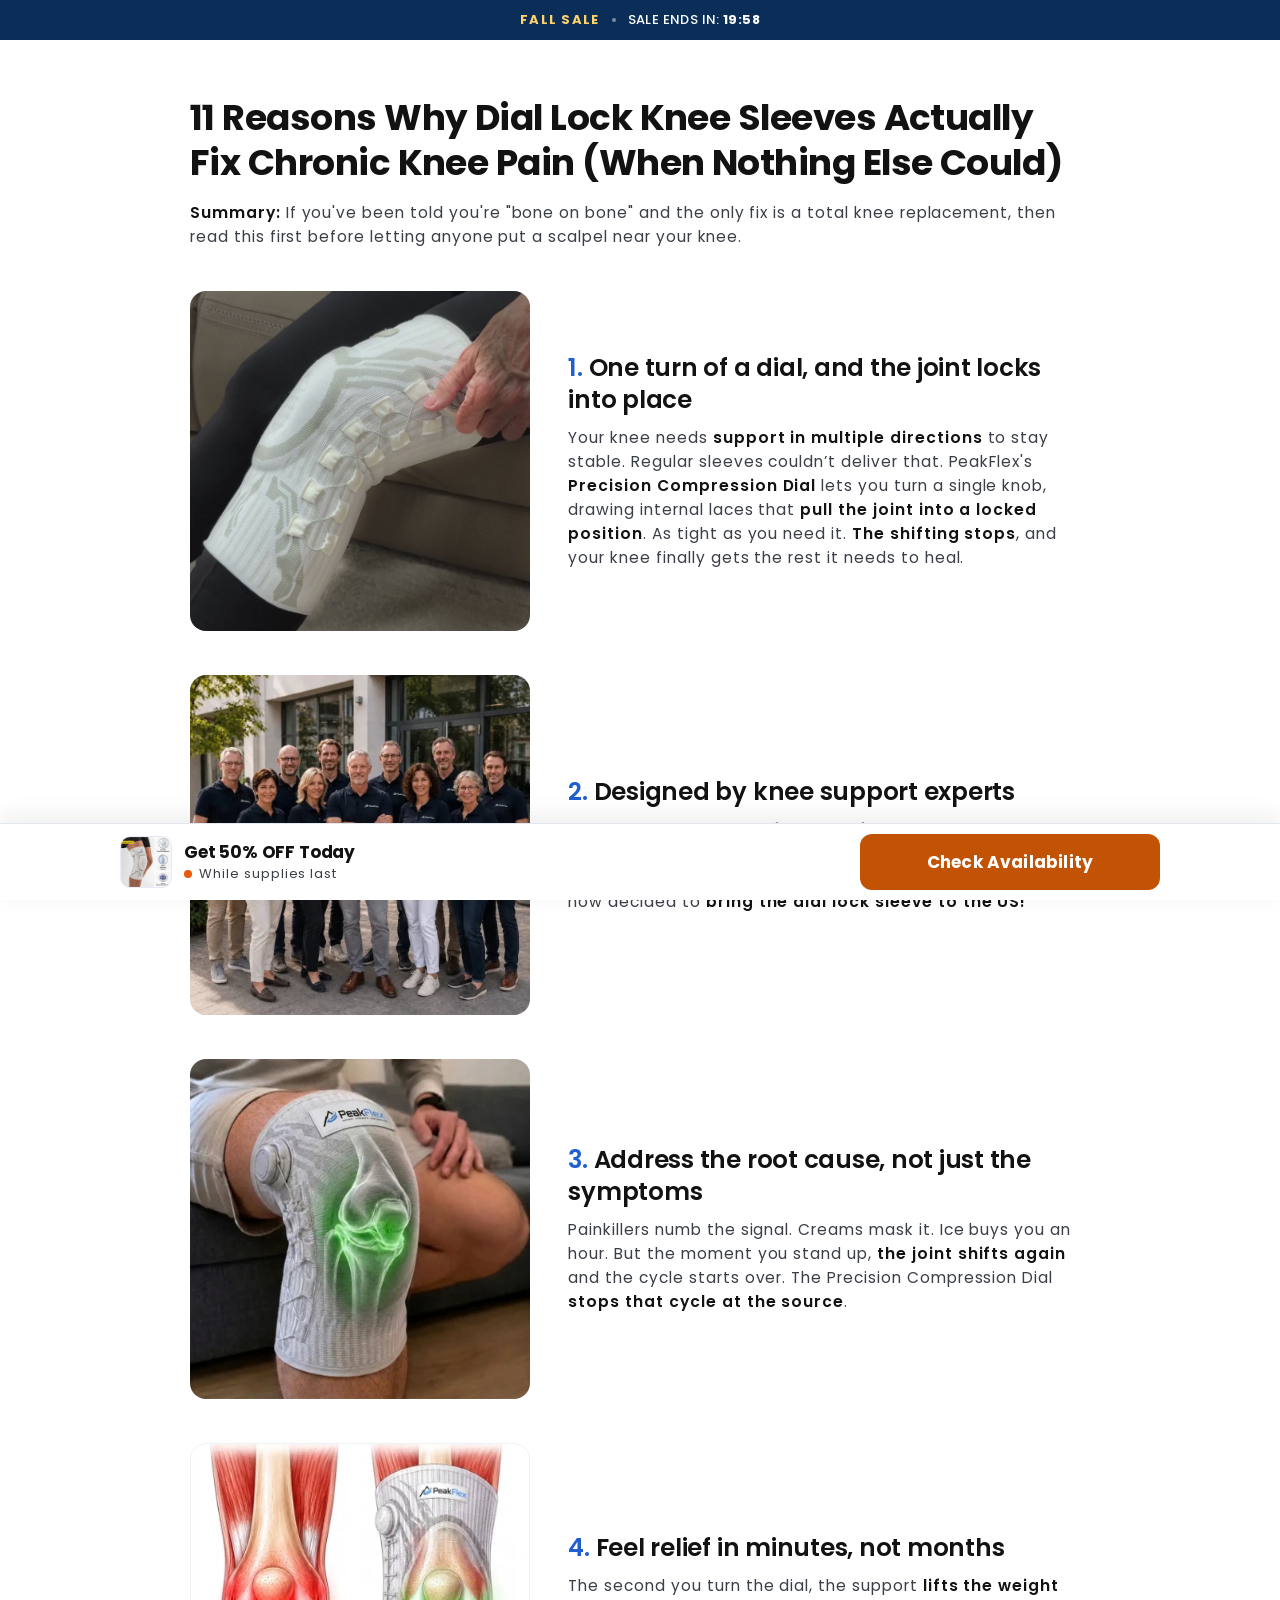
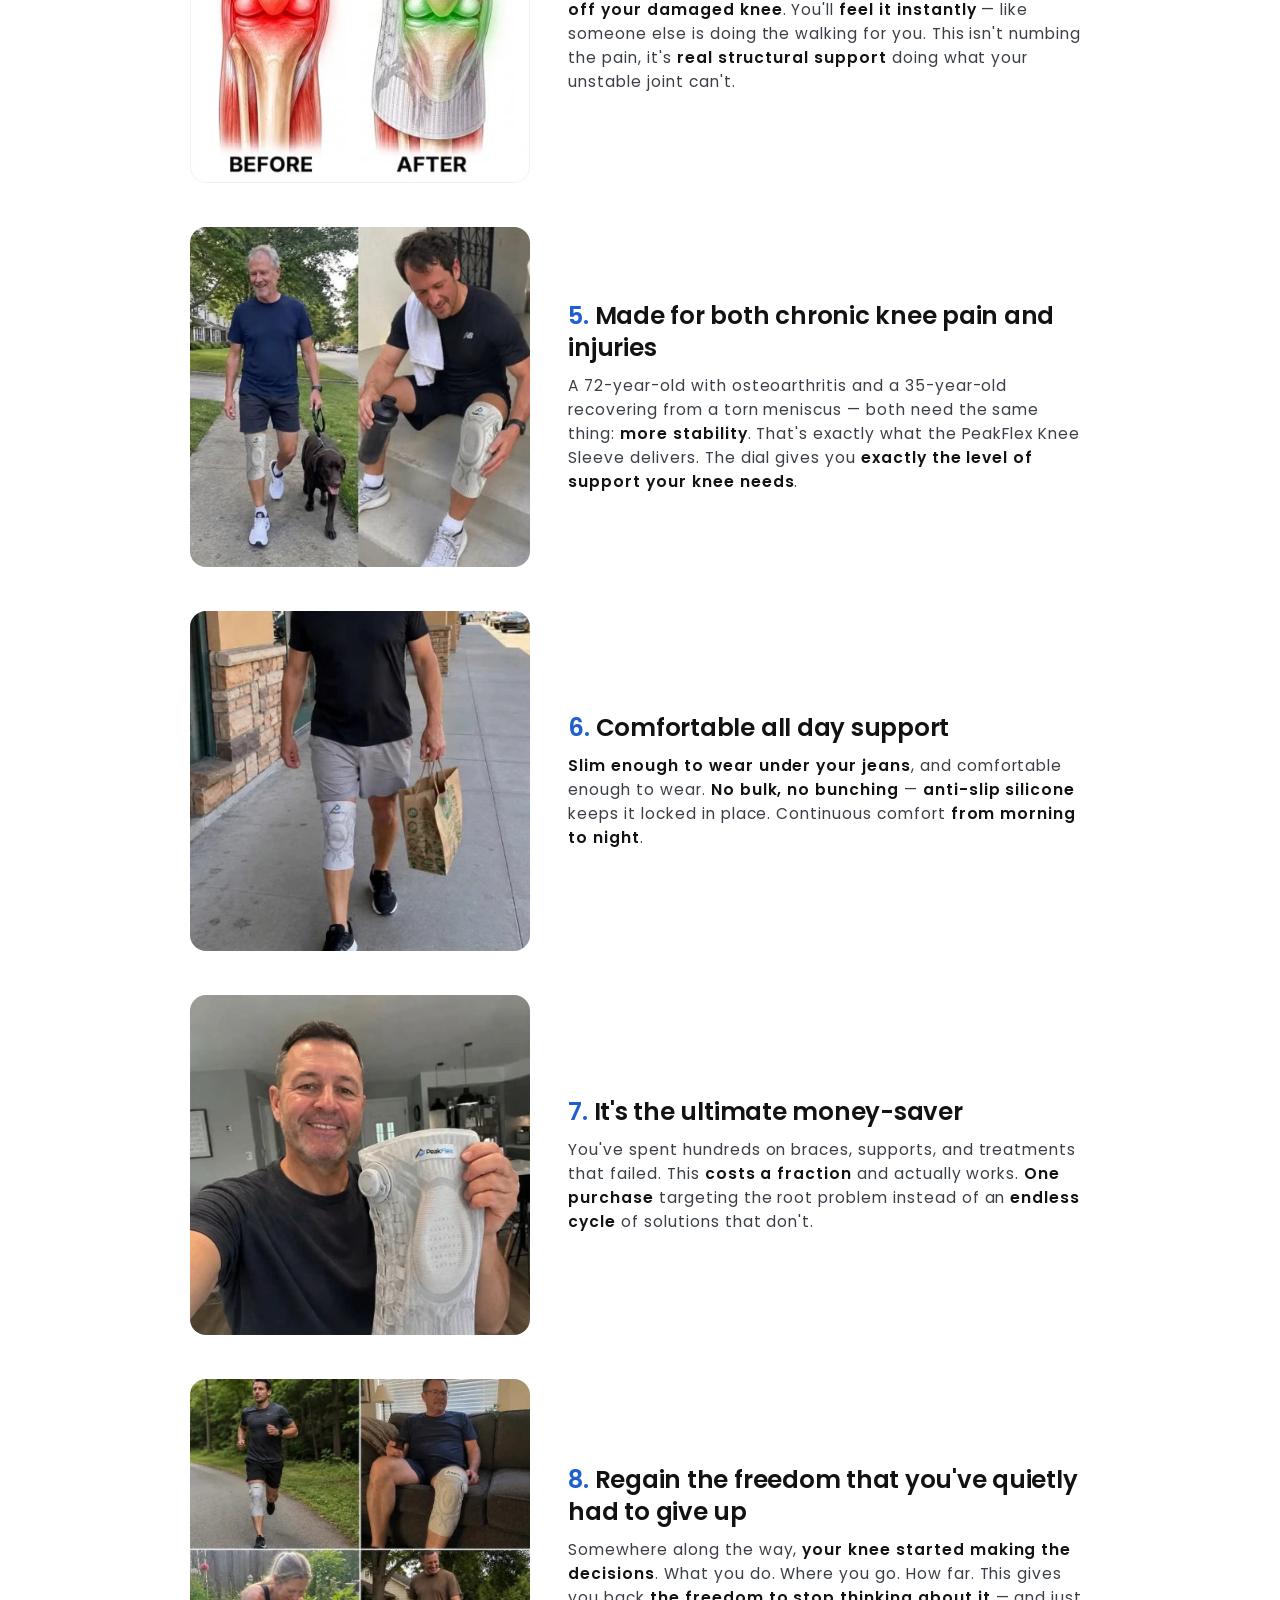
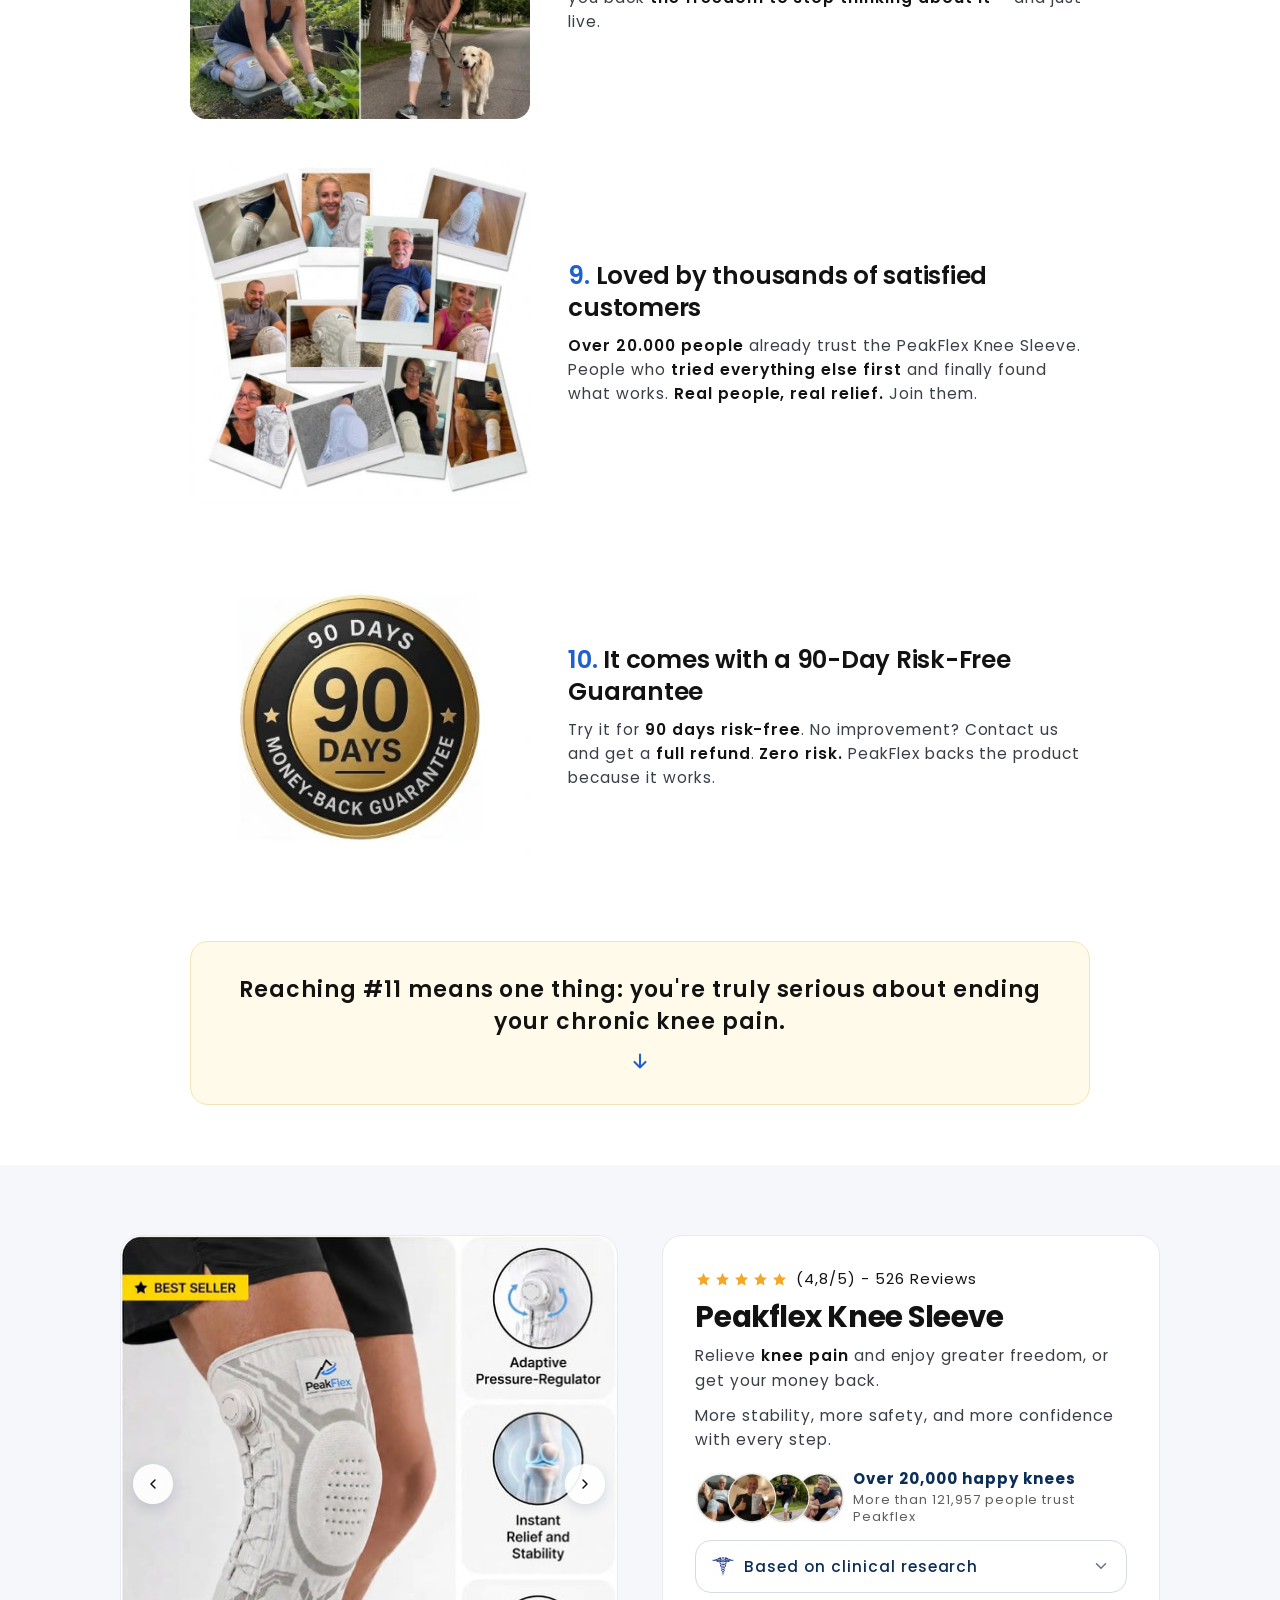
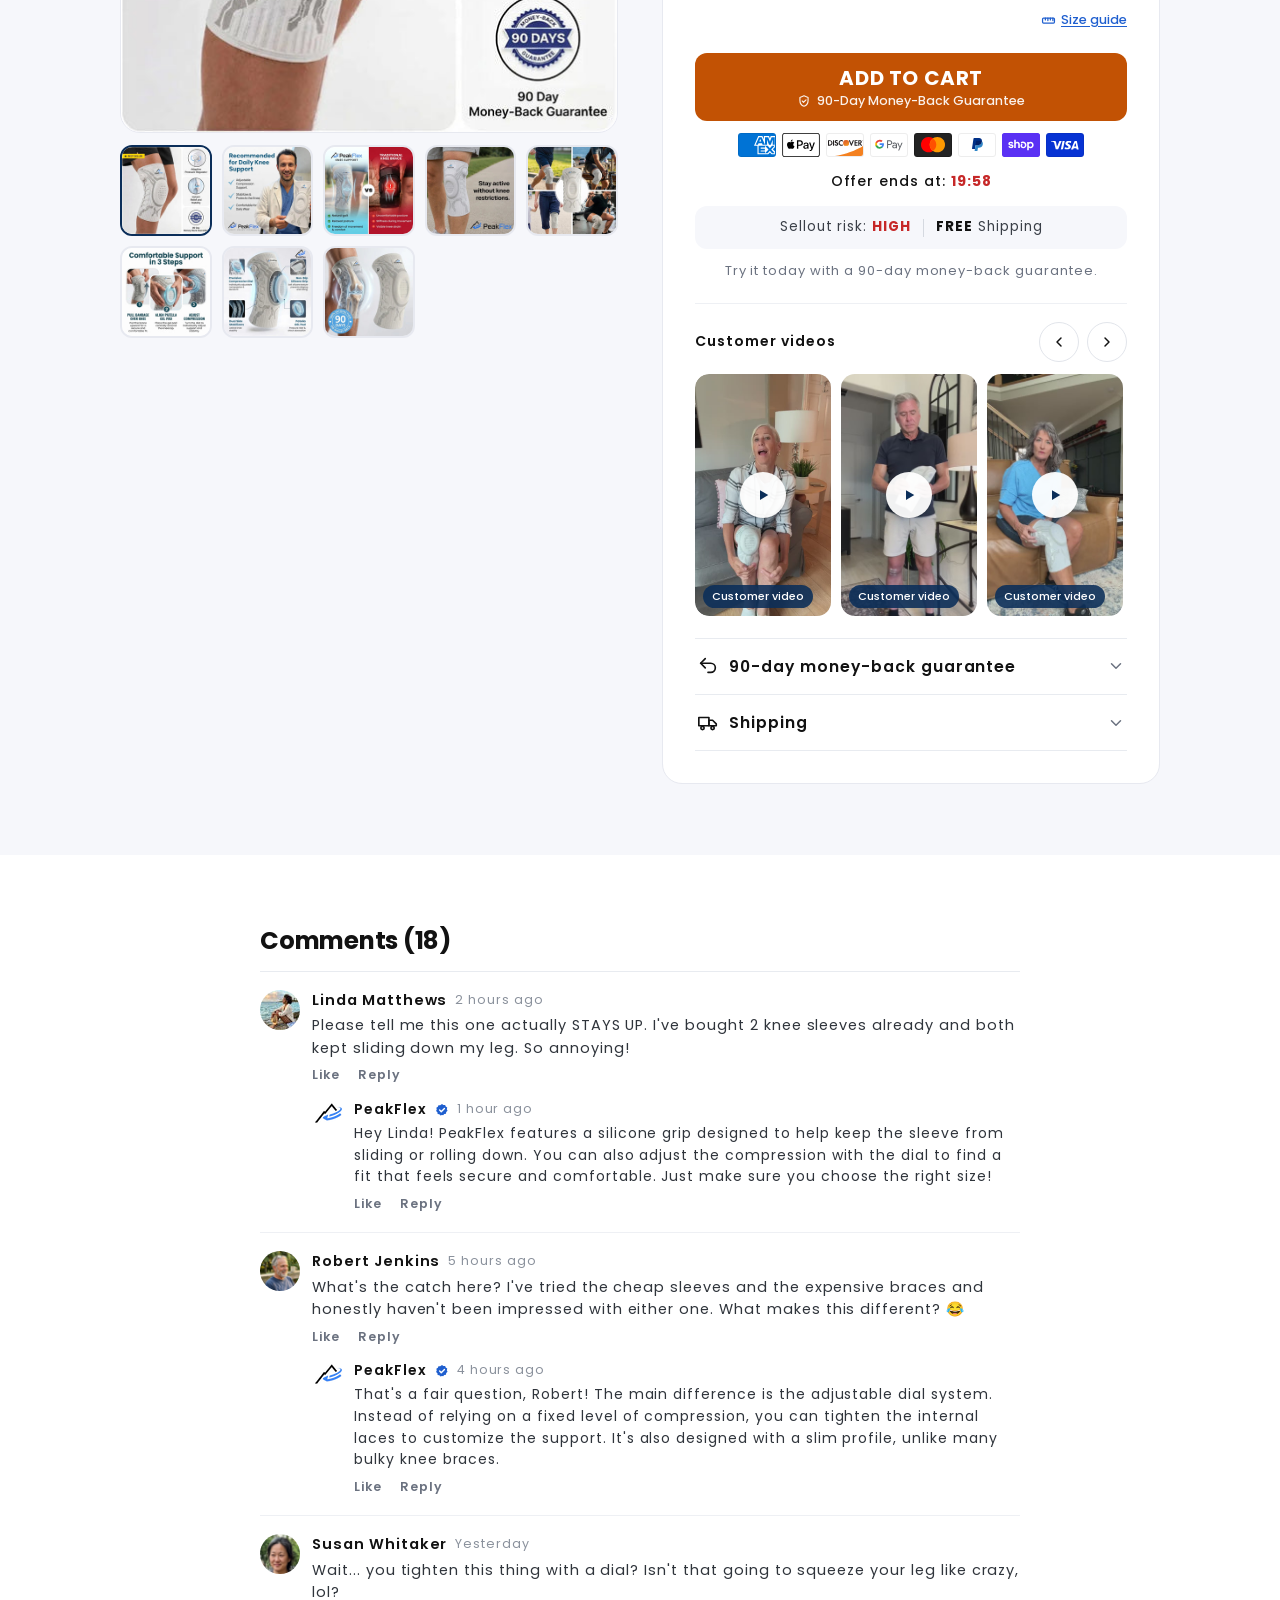
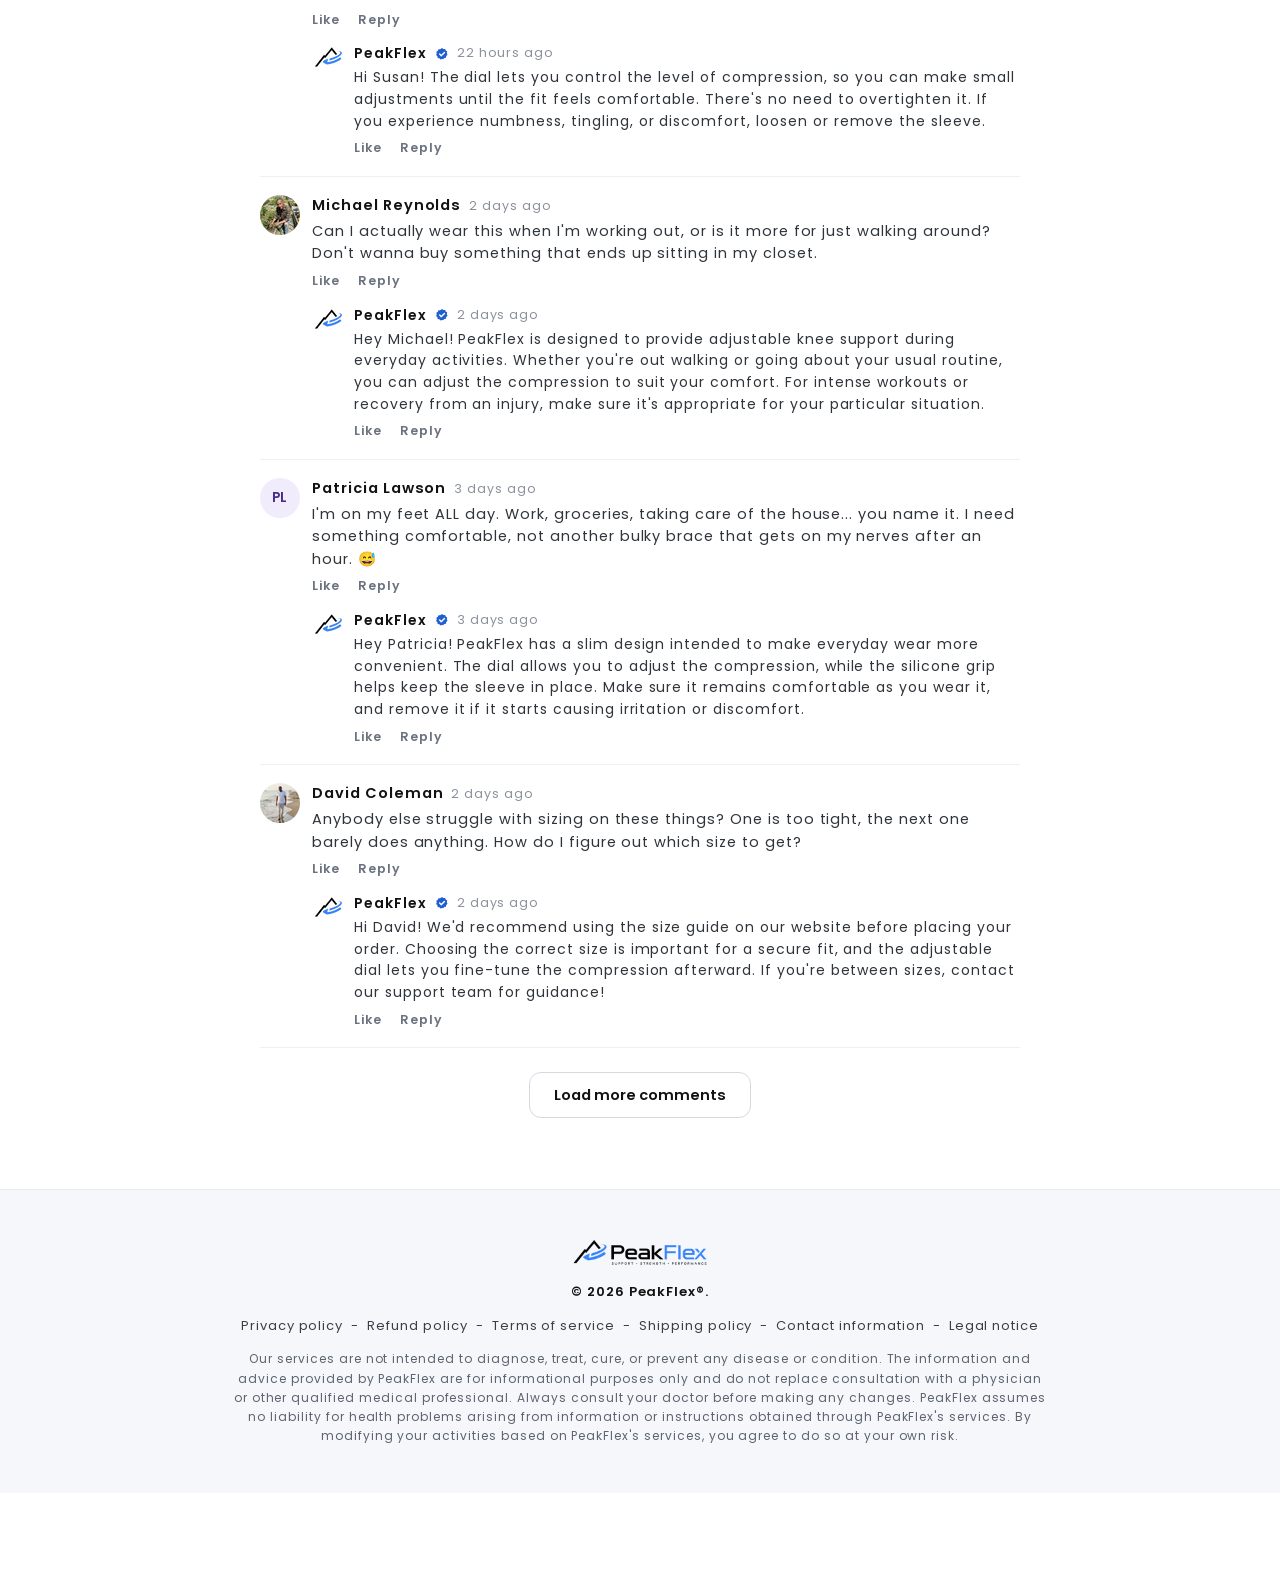
<file: peakflex-listicle/index.html>
<!doctype html>
<html lang="en">
<head>
  <meta charset="utf-8">
  <meta name="viewport" content="width=device-width,initial-scale=1">
  <meta name="robots" content="noindex,nofollow">
  <title>Peakflex Knee Sleeve Listicle &ndash; PeakFlex</title>
  <meta property="og:site_name" content="PeakFlex">
<meta property="og:url" content="https://www.trypeakflex.com/products/peakflex-knee-sleeve-listicle">
<meta property="og:title" content="Peakflex Knee Sleeve Listicle">
<meta property="og:type" content="product">
<meta property="og:description" content="PeakFlex">
<meta property="og:image" content="assets/files/AB.webp">
<meta property="og:image:secure_url" content="assets/files/AB.webp">
<meta property="og:image:width" content="1080">
<meta property="og:image:height" content="1080">
<meta property="og:price:amount" content="69.99">
<meta property="og:price:currency" content="USD">
<meta name="twitter:card" content="summary_large_image">
<meta name="twitter:title" content="Peakflex Knee Sleeve Listicle">
<meta name="twitter:description" content="PeakFlex">
  <link rel="icon" href="assets/theme/pf-logo.png">
  <link rel="preconnect" href="https://fonts.googleapis.com">
  <link rel="preconnect" href="https://fonts.gstatic.com" crossorigin>
  <link href="https://fonts.googleapis.com/css2?family=Poppins:ital,wght@0,300;0,400;0,500;0,600;0,700;0,800;1,400;1,500&display=swap" rel="stylesheet">
  <link href="assets/css/base.css" rel="stylesheet">
  <link href="assets/theme/pf-listicle.css" rel="stylesheet">
  <link href="assets/theme/pf-listicle-v2.css" rel="stylesheet">
</head>
<body>
  <main id="MainContent" role="main">
      <section id="shopify-section-template--32204362449239__sale_bar" class="shopify-section pfl-section"><div
  class="pfl pfl-bar"
  data-pf
  style="--bar-bg: #0b2e59; --bar-fg: #ffffff; --bar-label: #ffd36b;"
><span class="pfl-bar__label">FALL SALE</span><span class="pfl-bar__dot" aria-hidden="true"></span><span>
      SALE ENDS IN:
      <strong data-pfl-timer data-minutes="20">20:00</strong>
    </span></div>
</section><section id="shopify-section-template--32204362449239__intro" class="shopify-section pfl-section"><div
  class="pfl pfl-intro"
  data-pf
  style="--pt: 56px; --pb: 20px;"
>
  <div class="pfl-wrap">
    <h1 class="pfl-intro__title">11 Reasons Why Dial Lock Knee Sleeves Actually Fix Chronic Knee Pain (When Nothing Else Could)
</h1><p class="pfl-intro__summary"><strong>Summary:</strong>
        If you've been told you're "bone on bone" and the only fix is a total knee replacement, then read this first before letting anyone put a scalpel near your knee.
      </p><div class="pfl-intro__rule" aria-hidden="true"></div></div>
</div>

</section><section id="shopify-section-template--32204362449239__reasons" class="shopify-section pfl-section"><div
  class="pfl pfl-reasons"
  data-pf
  style="--pt: 0px; --pb: 40px; --mw-d: 340px; --mw-t: 280px; --mr: 16px; --ar-m: 5 / 4; --pfl-accent: #1f5fcf; --pfl-num: #1f5fcf;"
>
  <div class="pfl-wrap"><div class="pfl-row" >
            <div class="pfl-row__text">
              <div class="pfl-row__head"><h2 class="pfl-row__title"><span class="pfl-row__num">1.</span>
                    One turn of a dial, and the joint locks into place
                  </h2></div><div class="pfl-row__body"><p>Your knee needs <strong>support in multiple directions</strong> to stay stable. Regular sleeves couldn’t deliver that. PeakFlex's <strong>Precision Compression Dial</strong> lets you turn a single knob, drawing internal laces that <strong>pull the joint into a locked position</strong>. As tight as you need it. <strong>The shifting stops</strong>, and your knee finally gets the rest it needs to heal.</p></div></div>
            <div
              class="pfl-row__media"
              style="--fit: cover; --pos: center 45%;"
            ><video playsinline="true" autoplay="autoplay" loop="loop" muted="muted" preload="metadata" poster="assets/files/preview_images/4a26db74f6da44dfb26b0cbfb9e1defb.thumbnail.0000000000_900x.jpg"><source src="assets/videos/4a26db74f6da44dfb26b0cbfb9e1defb.HD-720p-1.6Mbps-95468422.mp4" type="video/mp4"><img src="assets/files/preview_images/4a26db74f6da44dfb26b0cbfb9e1defb.thumbnail.0000000000_900x.jpg"></video>
</div>
          </div><div class="pfl-row" >
            <div class="pfl-row__text">
              <div class="pfl-row__head"><h2 class="pfl-row__title"><span class="pfl-row__num">2.</span>
                    Designed by knee support experts
                  </h2></div><div class="pfl-row__body"><p>Developed by a <strong>team of experts from Germany</strong> that spent <strong>over $218,000 in research</strong> to develop a solution to <strong>avoid knee surgeries</strong>. After the brilliant reviews in Europe they've now decided to <strong>bring the dial lock sleeve to the US!</strong></p></div></div>
            <div
              class="pfl-row__media"
              style="--fit: cover; --pos: center 40%;"
            ><img
                  src="assets/theme/pf-lst-r2.webp"
                  alt="Designed by knee support experts"
                  width="425"
                  height="425"
                  loading="lazy"
                ></div>
          </div><div class="pfl-row" >
            <div class="pfl-row__text">
              <div class="pfl-row__head"><h2 class="pfl-row__title"><span class="pfl-row__num">3.</span>
                    Address the root cause, not just the symptoms
                  </h2></div><div class="pfl-row__body"><p>Painkillers numb the signal. Creams mask it. Ice buys you an hour. But the moment you stand up, <strong>the joint shifts again</strong> and the cycle starts over. The Precision Compression Dial <strong>stops that cycle at the source</strong>.</p></div></div>
            <div
              class="pfl-row__media"
              style="--fit: cover; --pos: center 40%;"
            ><img
                  src="assets/theme/pf-lst-r3.webp"
                  alt="Address the root cause, not just the symptoms"
                  width="425"
                  height="425"
                  loading="lazy"
                ></div>
          </div><div class="pfl-row" >
            <div class="pfl-row__text">
              <div class="pfl-row__head"><h2 class="pfl-row__title"><span class="pfl-row__num">4.</span>
                    Feel relief in minutes, not months
                  </h2></div><div class="pfl-row__body"><p>The second you turn the dial, the support <strong>lifts the weight off your damaged knee</strong>. You'll <strong>feel it instantly</strong> — like someone else is doing the walking for you. This isn't numbing the pain, it's <strong>real structural support</strong> doing what your unstable joint can't.</p></div></div>
            <div
              class="pfl-row__media pfl-row__media--contain pfl-row__media--border"
              style="--fit: contain; --pos: center 50%;"
            ><img
                  src="assets/theme/pf-lst-r4.webp"
                  alt="Feel relief in minutes, not months"
                  width="425"
                  height="425"
                  loading="lazy"
                ></div>
          </div><div class="pfl-row" >
            <div class="pfl-row__text">
              <div class="pfl-row__head"><h2 class="pfl-row__title"><span class="pfl-row__num">5.</span>
                    Made for both chronic knee pain and injuries
                  </h2></div><div class="pfl-row__body"><p>A 72-year-old with osteoarthritis and a 35-year-old recovering from a torn meniscus — both need the same thing: <strong>more stability</strong>. That's exactly what the PeakFlex Knee Sleeve delivers. The dial gives you <strong>exactly the level of support your knee needs</strong>.</p></div></div>
            <div
              class="pfl-row__media"
              style="--fit: cover; --pos: center 30%;"
            ><img
                  src="assets/theme/pf-lst-r5.webp"
                  alt="Made for both chronic knee pain and injuries"
                  width="425"
                  height="425"
                  loading="lazy"
                ></div>
          </div><div class="pfl-row" >
            <div class="pfl-row__text">
              <div class="pfl-row__head"><h2 class="pfl-row__title"><span class="pfl-row__num">6.</span>
                    Comfortable all day support
                  </h2></div><div class="pfl-row__body"><p><strong>Slim enough to wear under your jeans</strong>, and comfortable enough to wear. <strong>No bulk, no bunching</strong> — <strong>anti-slip silicone</strong> keeps it locked in place. Continuous comfort <strong>from morning to night</strong>.</p></div></div>
            <div
              class="pfl-row__media"
              style="--fit: cover; --pos: center 50%;"
            ><img
                  src="assets/theme/pf-lst-r6.webp"
                  alt="Comfortable all day support"
                  width="425"
                  height="425"
                  loading="lazy"
                ></div>
          </div><div class="pfl-row" >
            <div class="pfl-row__text">
              <div class="pfl-row__head"><h2 class="pfl-row__title"><span class="pfl-row__num">7.</span>
                    It&#39;s the ultimate money-saver
                  </h2></div><div class="pfl-row__body"><p>You've spent hundreds on braces, supports, and treatments that failed. This <strong>costs a fraction</strong> and actually works. <strong>One purchase</strong> targeting the root problem instead of an <strong>endless cycle</strong> of solutions that don't.</p></div></div>
            <div
              class="pfl-row__media"
              style="--fit: cover; --pos: center 30%;"
            ><img
                  src="assets/theme/pf-lst-r7.webp"
                  alt="It&#39;s the ultimate money-saver"
                  width="425"
                  height="425"
                  loading="lazy"
                ></div>
          </div><div class="pfl-row" >
            <div class="pfl-row__text">
              <div class="pfl-row__head"><h2 class="pfl-row__title"><span class="pfl-row__num">8.</span>
                    Regain the freedom that you&#39;ve quietly had to give up
                  </h2></div><div class="pfl-row__body"><p>Somewhere along the way, <strong>your knee started making the decisions</strong>. What you do. Where you go. How far. This gives you back <strong>the freedom to stop thinking about it</strong> — and just live.</p></div></div>
            <div
              class="pfl-row__media"
              style="--fit: cover; --pos: center 50%;"
            ><img
                  src="assets/theme/pf-lst-r8.webp"
                  alt="Regain the freedom that you&#39;ve quietly had to give up"
                  width="425"
                  height="425"
                  loading="lazy"
                ></div>
          </div><div class="pfl-row" >
            <div class="pfl-row__text">
              <div class="pfl-row__head"><h2 class="pfl-row__title"><span class="pfl-row__num">9.</span>
                    Loved by thousands of satisfied customers
                  </h2></div><div class="pfl-row__body"><p><strong>Over 20.000 people</strong> already trust the PeakFlex Knee Sleeve. People who <strong>tried everything else first</strong> and finally found what works. <strong>Real people, real relief.</strong> Join them.</p></div></div>
            <div
              class="pfl-row__media pfl-row__media--contain"
              style="--fit: contain; --pos: center 50%;"
            ><img
                  src="assets/theme/pf-lst-r9.webp"
                  alt="Loved by thousands of satisfied customers"
                  width="425"
                  height="425"
                  loading="lazy"
                ></div>
          </div><div class="pfl-row" >
            <div class="pfl-row__text">
              <div class="pfl-row__head"><h2 class="pfl-row__title"><span class="pfl-row__num">10.</span>
                    It comes with a 90-Day Risk-Free Guarantee
                  </h2></div><div class="pfl-row__body"><p>Try it for <strong>90 days risk-free</strong>. No improvement? Contact us and get a <strong>full refund</strong>. <strong>Zero risk.</strong> PeakFlex backs the product because it works.</p></div></div>
            <div
              class="pfl-row__media pfl-row__media--contain"
              style="--fit: contain; --pos: center 50%;"
            ><img
                  src="assets/theme/pf-lst-r10.webp"
                  alt="It comes with a 90-Day Risk-Free Guarantee"
                  width="425"
                  height="425"
                  loading="lazy"
                ></div>
          </div><div
            class="pfl-callout"
            style="--co-bg: #fffaea; --co-border: #f2e4b3;"
            
          >
            <p class="pfl-callout__text">Reaching #11 means one thing: you're truly serious about ending your chronic knee pain.</p><svg width="22" height="22" viewBox="0 0 24 24" fill="none" stroke="currentColor" stroke-width="2.2" stroke-linecap="round" stroke-linejoin="round" aria-hidden="true"><path d="M12 5v14M6 13l6 6 6-6"/></svg></div></div>
</div>

</section><div id="shopify-section-template--32204362449239__offer" class="shopify-section pfl-section"><section
  id="offer"
  class="pfl pfl-offer"
  data-pf
  data-pfl-offer
  data-msg-unavailable="One of the selected options is sold out. Please choose another."
  style="--pfl-offer-bg: #f6f7fb; --pfl-cta: #c25204; --pfl-cta-fg: #ffffff; --pfl-accent: #1f5fcf; --pfl-navy: #0b2e59; --pfl-gal-bg: #f5f3fe; --pfl-gal-fit: contain; --pfl-sticky-top: 24px;"
><script type="application/json" data-pfl-variants>
      [{"id":55422722802007,"title":"S (110-130lbs) \/ Left","option1":"S (110-130lbs)","option2":"Left","option3":null,"sku":"53952192053575","requires_shipping":true,"taxable":true,"featured_image":null,"available":true,"name":"Peakflex Knee Sleeve Listicle - S (110-130lbs) \/ Left","public_title":"S (110-130lbs) \/ Left","options":["S (110-130lbs)","Left"],"price":6999,"weight":0,"compare_at_price":8000,"inventory_management":null,"barcode":null,"requires_selling_plan":false,"selling_plan_allocations":[],"quantity_rule":{"min":1,"max":null,"increment":1}},{"id":55422722834775,"title":"S (110-130lbs) \/ Right","option1":"S (110-130lbs)","option2":"Right","option3":null,"sku":"53951863161159","requires_shipping":true,"taxable":true,"featured_image":null,"available":true,"name":"Peakflex Knee Sleeve Listicle - S (110-130lbs) \/ Right","public_title":"S (110-130lbs) \/ Right","options":["S (110-130lbs)","Right"],"price":6999,"weight":0,"compare_at_price":8000,"inventory_management":null,"barcode":null,"requires_selling_plan":false,"selling_plan_allocations":[],"quantity_rule":{"min":1,"max":null,"increment":1}},{"id":55422722867543,"title":"M (131-165lbs) \/ Left","option1":"M (131-165lbs)","option2":"Left","option3":null,"sku":"53952192086343","requires_shipping":true,"taxable":true,"featured_image":null,"available":true,"name":"Peakflex Knee Sleeve Listicle - M (131-165lbs) \/ Left","public_title":"M (131-165lbs) \/ Left","options":["M (131-165lbs)","Left"],"price":6999,"weight":0,"compare_at_price":8000,"inventory_management":null,"barcode":null,"requires_selling_plan":false,"selling_plan_allocations":[],"quantity_rule":{"min":1,"max":null,"increment":1}},{"id":55422722900311,"title":"M (131-165lbs) \/ Right","option1":"M (131-165lbs)","option2":"Right","option3":null,"sku":"53951863193927","requires_shipping":true,"taxable":true,"featured_image":null,"available":true,"name":"Peakflex Knee Sleeve Listicle - M (131-165lbs) \/ Right","public_title":"M (131-165lbs) \/ Right","options":["M (131-165lbs)","Right"],"price":6999,"weight":0,"compare_at_price":8000,"inventory_management":null,"barcode":null,"requires_selling_plan":false,"selling_plan_allocations":[],"quantity_rule":{"min":1,"max":null,"increment":1}},{"id":55422722933079,"title":"L (166-200lbs) \/ Left","option1":"L (166-200lbs)","option2":"Left","option3":null,"sku":"53952192119111","requires_shipping":true,"taxable":true,"featured_image":null,"available":true,"name":"Peakflex Knee Sleeve Listicle - L (166-200lbs) \/ Left","public_title":"L (166-200lbs) \/ Left","options":["L (166-200lbs)","Left"],"price":6999,"weight":0,"compare_at_price":8000,"inventory_management":null,"barcode":null,"requires_selling_plan":false,"selling_plan_allocations":[],"quantity_rule":{"min":1,"max":null,"increment":1}},{"id":55422722965847,"title":"L (166-200lbs) \/ Right","option1":"L (166-200lbs)","option2":"Right","option3":null,"sku":"53951863226695","requires_shipping":true,"taxable":true,"featured_image":null,"available":true,"name":"Peakflex Knee Sleeve Listicle - L (166-200lbs) \/ Right","public_title":"L (166-200lbs) \/ Right","options":["L (166-200lbs)","Right"],"price":6999,"weight":0,"compare_at_price":8000,"inventory_management":null,"barcode":null,"requires_selling_plan":false,"selling_plan_allocations":[],"quantity_rule":{"min":1,"max":null,"increment":1}},{"id":55422722998615,"title":"XL (201-240lbs) \/ Left","option1":"XL (201-240lbs)","option2":"Left","option3":null,"sku":"53952192151879","requires_shipping":true,"taxable":true,"featured_image":null,"available":true,"name":"Peakflex Knee Sleeve Listicle - XL (201-240lbs) \/ Left","public_title":"XL (201-240lbs) \/ Left","options":["XL (201-240lbs)","Left"],"price":6999,"weight":0,"compare_at_price":8000,"inventory_management":null,"barcode":null,"requires_selling_plan":false,"selling_plan_allocations":[],"quantity_rule":{"min":1,"max":null,"increment":1}},{"id":55422723031383,"title":"XL (201-240lbs) \/ Right","option1":"XL (201-240lbs)","option2":"Right","option3":null,"sku":"53951863259463","requires_shipping":true,"taxable":true,"featured_image":null,"available":true,"name":"Peakflex Knee Sleeve Listicle - XL (201-240lbs) \/ Right","public_title":"XL (201-240lbs) \/ Right","options":["XL (201-240lbs)","Right"],"price":6999,"weight":0,"compare_at_price":8000,"inventory_management":null,"barcode":null,"requires_selling_plan":false,"selling_plan_allocations":[],"quantity_rule":{"min":1,"max":null,"increment":1}},{"id":55422723064151,"title":"2XL (240-270lbs) \/ Left","option1":"2XL (240-270lbs)","option2":"Left","option3":null,"sku":"53952192184647","requires_shipping":true,"taxable":true,"featured_image":null,"available":true,"name":"Peakflex Knee Sleeve Listicle - 2XL (240-270lbs) \/ Left","public_title":"2XL (240-270lbs) \/ Left","options":["2XL (240-270lbs)","Left"],"price":6999,"weight":0,"compare_at_price":8000,"inventory_management":null,"barcode":null,"requires_selling_plan":false,"selling_plan_allocations":[],"quantity_rule":{"min":1,"max":null,"increment":1}},{"id":55422723096919,"title":"2XL (240-270lbs) \/ Right","option1":"2XL (240-270lbs)","option2":"Right","option3":null,"sku":"53951863292231","requires_shipping":true,"taxable":true,"featured_image":null,"available":true,"name":"Peakflex Knee Sleeve Listicle - 2XL (240-270lbs) \/ Right","public_title":"2XL (240-270lbs) \/ Right","options":["2XL (240-270lbs)","Right"],"price":6999,"weight":0,"compare_at_price":8000,"inventory_management":null,"barcode":null,"requires_selling_plan":false,"selling_plan_allocations":[],"quantity_rule":{"min":1,"max":null,"increment":1}},{"id":55422723129687,"title":"3XL (271-300lbs) \/ Left","option1":"3XL (271-300lbs)","option2":"Left","option3":null,"sku":"54813671752023","requires_shipping":true,"taxable":true,"featured_image":null,"available":true,"name":"Peakflex Knee Sleeve Listicle - 3XL (271-300lbs) \/ Left","public_title":"3XL (271-300lbs) \/ Left","options":["3XL (271-300lbs)","Left"],"price":6999,"weight":0,"compare_at_price":8000,"inventory_management":null,"barcode":null,"requires_selling_plan":false,"selling_plan_allocations":[],"quantity_rule":{"min":1,"max":null,"increment":1}},{"id":55422723162455,"title":"3XL (271-300lbs) \/ Right","option1":"3XL (271-300lbs)","option2":"Right","option3":null,"sku":"54813671784791","requires_shipping":true,"taxable":true,"featured_image":null,"available":true,"name":"Peakflex Knee Sleeve Listicle - 3XL (271-300lbs) \/ Right","public_title":"3XL (271-300lbs) \/ Right","options":["3XL (271-300lbs)","Right"],"price":6999,"weight":0,"compare_at_price":8000,"inventory_management":null,"barcode":null,"requires_selling_plan":false,"selling_plan_allocations":[],"quantity_rule":{"min":1,"max":null,"increment":1}},{"id":55422723195223,"title":"4XL (300lbs+) \/ Left","option1":"4XL (300lbs+)","option2":"Left","option3":null,"sku":"54813671817559","requires_shipping":true,"taxable":true,"featured_image":null,"available":true,"name":"Peakflex Knee Sleeve Listicle - 4XL (300lbs+) \/ Left","public_title":"4XL (300lbs+) \/ Left","options":["4XL (300lbs+)","Left"],"price":6999,"weight":0,"compare_at_price":8000,"inventory_management":null,"barcode":null,"requires_selling_plan":false,"selling_plan_allocations":[],"quantity_rule":{"min":1,"max":null,"increment":1}},{"id":55422723227991,"title":"4XL (300lbs+) \/ Right","option1":"4XL (300lbs+)","option2":"Right","option3":null,"sku":"54813671850327","requires_shipping":true,"taxable":true,"featured_image":null,"available":true,"name":"Peakflex Knee Sleeve Listicle - 4XL (300lbs+) \/ Right","public_title":"4XL (300lbs+) \/ Right","options":["4XL (300lbs+)","Right"],"price":6999,"weight":0,"compare_at_price":8000,"inventory_management":null,"barcode":null,"requires_selling_plan":false,"selling_plan_allocations":[],"quantity_rule":{"min":1,"max":null,"increment":1}}]
    </script>
    <div class="pfl-offer__inner"><div class="pfl-gal pfl-gal--sticky" data-pfl-gallery>
        <div class="pfl-gal__main" data-pfl-main><div class="pfl-gal__slide" data-pfl-slide><img src="assets/files/AB_width1100.webp" alt="Peakflex Knee Sleeve Listicle" srcset="assets/files/AB_width500.webp 500w, assets/files/AB_width700.webp 700w, assets/files/AB_width900.webp 900w, assets/files/AB_width1100.webp 1100w" width="1100" height="1100" loading="eager" sizes="(min-width: 900px) 500px, (min-width: 760px) 640px, calc(100vw - 40px)">
</div><div class="pfl-gal__slide" data-pfl-slide hidden><img src="assets/files/01_1_width1100.webp" alt="Peakflex Knee Sleeve Listicle" srcset="assets/files/01_1_width500.webp 500w, assets/files/01_1_width700.webp 700w, assets/files/01_1_width900.webp 900w, assets/files/01_1_width1100.webp 1100w" width="1100" height="1100" loading="lazy" sizes="(min-width: 900px) 500px, (min-width: 760px) 640px, calc(100vw - 40px)">
</div><div class="pfl-gal__slide" data-pfl-slide hidden><img src="assets/files/AC_width1100.webp" alt="Peakflex Knee Sleeve Listicle" srcset="assets/files/AC_width500.webp 500w, assets/files/AC_width700.webp 700w, assets/files/AC_width900.webp 900w, assets/files/AC_width1100.webp 1100w" width="1100" height="1100" loading="lazy" sizes="(min-width: 900px) 500px, (min-width: 760px) 640px, calc(100vw - 40px)">
</div><div class="pfl-gal__slide" data-pfl-slide hidden><img src="assets/files/02_width1100.webp" alt="Peakflex Knee Sleeve Listicle" srcset="assets/files/02_width500.webp 500w, assets/files/02_width700.webp 700w, assets/files/02_width900.webp 900w, assets/files/02_width1100.webp 1100w" width="1100" height="1100" loading="lazy" sizes="(min-width: 900px) 500px, (min-width: 760px) 640px, calc(100vw - 40px)">
</div><div class="pfl-gal__slide" data-pfl-slide hidden><img src="assets/files/6_1_width1100.webp" alt="Peakflex Knee Sleeve Listicle" srcset="assets/files/6_1_width500.webp 500w, assets/files/6_1_width700.webp 700w, assets/files/6_1_width900.webp 900w, assets/files/6_1_width1100.webp 1100w" width="1100" height="1100" loading="lazy" sizes="(min-width: 900px) 500px, (min-width: 760px) 640px, calc(100vw - 40px)">
</div><div class="pfl-gal__slide" data-pfl-slide hidden><img src="assets/files/2_1_width1100.webp" alt="Peakflex Knee Sleeve Listicle" srcset="assets/files/2_1_width500.webp 500w, assets/files/2_1_width700.webp 700w, assets/files/2_1_width900.webp 900w, assets/files/2_1_width1100.webp 1100w" width="1100" height="1100" loading="lazy" sizes="(min-width: 900px) 500px, (min-width: 760px) 640px, calc(100vw - 40px)">
</div><div class="pfl-gal__slide" data-pfl-slide hidden><img src="assets/files/3_2_width1100.webp" alt="Peakflex Knee Sleeve Listicle" srcset="assets/files/3_2_width500.webp 500w, assets/files/3_2_width700.webp 700w, assets/files/3_2_width900.webp 900w, assets/files/3_2_width1100.webp 1100w" width="1100" height="1100" loading="lazy" sizes="(min-width: 900px) 500px, (min-width: 760px) 640px, calc(100vw - 40px)">
</div><div class="pfl-gal__slide" data-pfl-slide hidden><img src="assets/files/4_1_width1100.webp" alt="Peakflex Knee Sleeve Listicle" srcset="assets/files/4_1_width500.webp 500w, assets/files/4_1_width700.webp 700w, assets/files/4_1_width900.webp 900w, assets/files/4_1_width1100.webp 1100w" width="1100" height="1100" loading="lazy" sizes="(min-width: 900px) 500px, (min-width: 760px) 640px, calc(100vw - 40px)">
</div><button type="button" class="pfl-gal__arrow pfl-gal__arrow--prev" data-pfl-prev aria-label="Previous image">
              <svg width="16" height="16" viewBox="0 0 24 24" fill="none" stroke="currentColor" stroke-width="2.2" stroke-linecap="round" stroke-linejoin="round" aria-hidden="true"><path d="M15 6l-6 6 6 6"/></svg>
            </button>
            <button type="button" class="pfl-gal__arrow pfl-gal__arrow--next" data-pfl-next aria-label="Next image">
              <svg width="16" height="16" viewBox="0 0 24 24" fill="none" stroke="currentColor" stroke-width="2.2" stroke-linecap="round" stroke-linejoin="round" aria-hidden="true"><path d="M9 6l6 6-6 6"/></svg>
            </button></div><div class="pfl-gal__thumbs"><button
                type="button"
                class="pfl-gal__thumb is-active"
                data-pfl-thumb
                aria-label="Show media 1"
                aria-current="true"
              >
                <img src="assets/files/AB_width200.webp" alt="" srcset="assets/files/AB_width200.webp 200w" width="200" height="200" loading="lazy">
              </button><button
                type="button"
                class="pfl-gal__thumb"
                data-pfl-thumb
                aria-label="Show media 2"
                aria-current="false"
              >
                <img src="assets/files/01_1_width200.webp" alt="" srcset="assets/files/01_1_width200.webp 200w" width="200" height="200" loading="lazy">
              </button><button
                type="button"
                class="pfl-gal__thumb"
                data-pfl-thumb
                aria-label="Show media 3"
                aria-current="false"
              >
                <img src="assets/files/AC_width200.webp" alt="" srcset="assets/files/AC_width200.webp 200w" width="200" height="200" loading="lazy">
              </button><button
                type="button"
                class="pfl-gal__thumb"
                data-pfl-thumb
                aria-label="Show media 4"
                aria-current="false"
              >
                <img src="assets/files/02_width200.webp" alt="" srcset="assets/files/02_width200.webp 200w" width="200" height="200" loading="lazy">
              </button><button
                type="button"
                class="pfl-gal__thumb"
                data-pfl-thumb
                aria-label="Show media 5"
                aria-current="false"
              >
                <img src="assets/files/6_1_width200.webp" alt="" srcset="assets/files/6_1_width200.webp 200w" width="200" height="200" loading="lazy">
              </button><button
                type="button"
                class="pfl-gal__thumb"
                data-pfl-thumb
                aria-label="Show media 6"
                aria-current="false"
              >
                <img src="assets/files/2_1_width200.webp" alt="" srcset="assets/files/2_1_width200.webp 200w" width="200" height="200" loading="lazy">
              </button><button
                type="button"
                class="pfl-gal__thumb"
                data-pfl-thumb
                aria-label="Show media 7"
                aria-current="false"
              >
                <img src="assets/files/3_2_width200.webp" alt="" srcset="assets/files/3_2_width200.webp 200w" width="200" height="200" loading="lazy">
              </button><button
                type="button"
                class="pfl-gal__thumb"
                data-pfl-thumb
                aria-label="Show media 8"
                aria-current="false"
              >
                <img src="assets/files/4_1_width200.webp" alt="" srcset="assets/files/4_1_width200.webp 200w" width="200" height="200" loading="lazy">
              </button></div></div><div class="pfl-buy"><div class="pfl-rating">
            <span class="pfl-rating__stars" aria-hidden="true"><svg width="17" height="17" viewBox="0 0 24 24" aria-hidden="true"><path d="M12 2.8l2.8 5.9 6.4.8-4.7 4.4 1.2 6.4L12 17.2l-5.7 3.1 1.2-6.4-4.7-4.4 6.4-.8z" fill="currentColor"/></svg><svg width="17" height="17" viewBox="0 0 24 24" aria-hidden="true"><path d="M12 2.8l2.8 5.9 6.4.8-4.7 4.4 1.2 6.4L12 17.2l-5.7 3.1 1.2-6.4-4.7-4.4 6.4-.8z" fill="currentColor"/></svg><svg width="17" height="17" viewBox="0 0 24 24" aria-hidden="true"><path d="M12 2.8l2.8 5.9 6.4.8-4.7 4.4 1.2 6.4L12 17.2l-5.7 3.1 1.2-6.4-4.7-4.4 6.4-.8z" fill="currentColor"/></svg><svg width="17" height="17" viewBox="0 0 24 24" aria-hidden="true"><path d="M12 2.8l2.8 5.9 6.4.8-4.7 4.4 1.2 6.4L12 17.2l-5.7 3.1 1.2-6.4-4.7-4.4 6.4-.8z" fill="currentColor"/></svg><svg width="17" height="17" viewBox="0 0 24 24" aria-hidden="true"><path d="M12 2.8l2.8 5.9 6.4.8-4.7 4.4 1.2 6.4L12 17.2l-5.7 3.1 1.2-6.4-4.7-4.4 6.4-.8z" fill="currentColor"/></svg></span><span class="pfl-rating__text">(4,8/5) - 526 Reviews
</span></div><h2 class="pfl-buy__title">Peakflex Knee Sleeve
</h2><div class="pfl-text" ><p>Relieve <strong>knee pain</strong> and enjoy greater freedom, or get your money back.</p></div><div class="pfl-text" ><p>More stability, more safety, and more confidence with every step.</p></div><div class="pfl-proof" style="--proof-w: 150px;" ><img src="assets/files/Kein_Titel_450_x_150_px_width450.webp" alt="Over 20,000 happy knees" srcset="assets/files/Kein_Titel_450_x_150_px_width352.webp 352w, assets/files/Kein_Titel_450_x_150_px_width450.webp 450w" width="450" height="150" loading="lazy" class="pfl-proof__img">
<div class="pfl-proof__copy"><p class="pfl-proof__title">Over 20,000 happy knees</p><p class="pfl-proof__text">More than 121,957 people trust Peakflex</p></div>
              </div><details
  class="pfl-acc pfl-acc--box"

>
  <summary class="pfl-acc__sum"><img src="assets/files/ChatGPT_Image_26._Mai_2026_12_16_36_width80.webp" alt="" srcset="assets/files/ChatGPT_Image_26._Mai_2026_12_16_36_width80.webp 80w" width="80" height="71" loading="lazy" class="pfl-acc__icon">
<span class="pfl-acc__title">Based on clinical research</span>
    <svg class="pfl-acc__chev" width="18" height="18" viewBox="0 0 24 24" fill="none" stroke="currentColor" stroke-width="2" stroke-linecap="round" stroke-linejoin="round" aria-hidden="true"><path d="M6 9l6 6 6-6"/></svg>
  </summary>
  <div class="pfl-acc__body"><p>Compression, lateral stabilization, and patellar support are approaches that have been studied in clinical trials:</p><p><a href="https://journals.plos.org/plosone/article?id=10.1371/journal.pone.0324864" target="_blank" title="PLOS One Netzwerk-Meta-Analyse (2025)">PLOS One Netzwerk-Meta-Analyse (2025)</a> — Analysis of 139 randomized controlled trials. Knee braces were identified as the most effective type of intervention for reducing symptoms in knee osteoarthritis.</p><p><a href="https://pmc.ncbi.nlm.nih.gov/articles/PMC12260456/" target="_blank" title="Ayık et al. (2025)">Ayık et al. (2025)</a> — A randomized study involving 60 patients. Knee braces with lateral stabilizers improved balance and reduced pain in patients with knee osteoarthritis immediately after application.</p><p><a href="https://pubmed.ncbi.nlm.nih.gov/24917049/" target="_blank" title="Patella Pro Studie, BMC (2014)">Patella Pro Studie, BMC (2014)</a> — A multicenter randomized trial involving 156 patients. Medial patellar stabilization as a clinically evaluated approach for anterior knee pain.</p><p><em>The studies refer to the method (compression, stabilization, and patellar support), not to this specific product.</em></p></div>
</details>

<div class="pfl-price" hidden>
          <span class="pfl-price__now" data-pfl-price-now>$69.99</span>
          <s class="pfl-price__was" data-pfl-price-was>$80.00</s>
          <span class="pfl-price__save" data-pfl-price-save>SAVE 12%</span>
        </div><div class="pfl-pickhead pfl-pickhead--plain pfl-pickhead--sg"><button type="button" class="pfl-sg" data-pfl-open="pfl-size-template--32204362449239__offer" aria-haspopup="dialog">
      <svg width="15" height="15" viewBox="0 0 24 24" fill="none" stroke="currentColor" stroke-width="2" stroke-linecap="round" stroke-linejoin="round" aria-hidden="true"><rect x="2.5" y="8" width="19" height="8" rx="1.5"/><path d="M7 8v3M11 8v4M15 8v3M19 8v4"/></svg>Size guide</button></div><div class="pfl-app" ><div id="shopify-block-AZkJjZ3RMTzZQZGp5a__kaching_bundles" class="shopify-block shopify-app-block">

</div></div><product-form
            id="ProductForm-template--32204362449239__offer"
            class="product-form main-product-form pfl-form"
            data-section="template--32204362449239__offer"
            data-options="Size,Side"
            data-main="true"
          >
            <div class="product-form__error-message-wrapper pfl-err" role="alert" hidden>
              <span class="product-form__error-message"></span>
            </div><form method="post" action="/cart/add" id="pfl-product-form-template--32204362449239__offer" accept-charset="UTF-8" class="form" enctype="multipart/form-data" novalidate="novalidate" data-type="add-to-cart-form"><input type="hidden" name="form_type" value="product" /><input type="hidden" name="utf8" value="✓" /><div class="hidden product-form__variants" id="product-form-template--32204362449239__offer__variants" data-values=""></div>
              <input type="hidden" name="id" value="55422722802007" class="product-variant-id">
              <button
                id="ProductSubmitButton-template--32204362449239__offer"
                type="submit"
                name="add"
                class="product-form__submit main-product-atc pfl-atc"
                data-pfl-main-atc
                
              >
                <span class="pfl-atc__main">ADD TO CART
</span><span class="pfl-atc__sub">
              <svg width="14" height="14" viewBox="0 0 24 24" fill="none" stroke="currentColor" stroke-width="2" stroke-linecap="round" stroke-linejoin="round" aria-hidden="true"><path d="M12 3l7 3v5c0 4.6-3 8.6-7 10-4-1.4-7-5.4-7-10V6z"/><path d="M9 12l2.2 2.2L15.5 10"/></svg>90-Day Money-Back Guarantee</span>
                <div class="loading-overlay__spinner hidden">
                  <svg aria-hidden="true" focusable="false" class="spinner" viewBox="0 0 66 66" xmlns="http://www.w3.org/2000/svg"><circle class="path" fill="none" stroke-width="6" cx="33" cy="33" r="30"></circle></svg>
                </div>
              </button><input type="hidden" name="product-id" value="11278656700759" /><input type="hidden" name="section-id" value="template--32204362449239__offer" /></form></product-form><ul class="pfl-pay" role="list" aria-label="Payment methods"><li><svg class="pfl-pay__icon" xmlns="http://www.w3.org/2000/svg" role="img" viewBox="0 0 38 24" width="38" height="24" fill="none" aria-labelledby="pi-american_express"><title id="pi-american_express">American Express</title><rect x=".5" y=".5" width="37" height="23" rx="2.5" stroke="#000" stroke-opacity=".07" fill="none"/><path d="M35 0H3C1.3 0 0 1.3 0 3V21C0 22.7 1.4 24 3 24H35C36.7 24 38 22.7 38 21V3C38 1.3 36.6 0 35 0Z" fill="#0071CE" style="fill:#0071CE;fill:color(display-p3 0.0000 0.4431 0.8078);fill-opacity:1;"/><path d="M3 0.5H35C36.3348 0.5 37.5 1.58692 37.5 3V21C37.5 22.4239 36.4239 23.5 35 23.5H3C1.66524 23.5 0.5 22.4131 0.5 21V3C0.5 1.57614 1.57614 0.5 3 0.5Z" stroke="black" stroke-opacity="0.07" style="stroke:black;stroke-opacity:0.07;"/><path d="M25.8662 6.33203V3H31L31.8662 5.5332L32.7334 3H37V14.2002H36.7998L34.8672 16.2656L36.7998 18.3594H37V21.2666H33.5996L31.9336 19.3994L30.2002 21.2666H19.4668V12.666H16L20.2666 3H24.4004L25.8662 6.33203ZM20.5996 20.2656H27V18.5322H22.666V17.3994H26.8662V15.666H22.666V14.5322H27V12.7988H20.5996V20.2656ZM30.5332 16.5322L27 20.2656H29.5996L31.8662 17.8662L34.0664 20.2656H36.7324L33.1992 16.4658L36.7324 12.7988H34.1328L31.8662 15.1992L29.7324 12.7988H27L30.5332 16.5322ZM17.666 11.7324H19.9326L20.5332 10.1992H23.999L24.666 11.7324H26.999L23.666 4.19922H20.999L17.666 11.7324ZM33.5996 4.19922L31.9326 8.86621L30.1992 4.19922H27V11.666H29.0664V6.39941L31 11.666H32.7998L34.7324 6.39941V11.666H36.7324V4.13281L33.5996 4.19922ZM23.2656 8.46582H21.2656L22.2656 5.99902L23.2656 8.46582Z" fill="white" style="fill:white;fill-opacity:1;"/></svg>
</li><li><svg class="pfl-pay__icon" version="1.1" xmlns="http://www.w3.org/2000/svg" role="img" x="0" y="0" width="38" height="24" viewBox="0 0 165.521 105.965" xml:space="preserve" aria-labelledby="pi-apple_pay"><title id="pi-apple_pay">Apple Pay</title><path fill="#000" d="M150.698 0H14.823c-.566 0-1.133 0-1.698.003-.477.004-.953.009-1.43.022-1.039.028-2.087.09-3.113.274a10.51 10.51 0 0 0-2.958.975 9.932 9.932 0 0 0-4.35 4.35 10.463 10.463 0 0 0-.975 2.96C.113 9.611.052 10.658.024 11.696a70.22 70.22 0 0 0-.022 1.43C0 13.69 0 14.256 0 14.823v76.318c0 .567 0 1.132.002 1.699.003.476.009.953.022 1.43.028 1.036.09 2.084.275 3.11a10.46 10.46 0 0 0 .974 2.96 9.897 9.897 0 0 0 1.83 2.52 9.874 9.874 0 0 0 2.52 1.83c.947.483 1.917.79 2.96.977 1.025.183 2.073.245 3.112.273.477.011.953.017 1.43.02.565.004 1.132.004 1.698.004h135.875c.565 0 1.132 0 1.697-.004.476-.002.952-.009 1.431-.02 1.037-.028 2.085-.09 3.113-.273a10.478 10.478 0 0 0 2.958-.977 9.955 9.955 0 0 0 4.35-4.35c.483-.947.789-1.917.974-2.96.186-1.026.246-2.074.274-3.11.013-.477.02-.954.022-1.43.004-.567.004-1.132.004-1.699V14.824c0-.567 0-1.133-.004-1.699a63.067 63.067 0 0 0-.022-1.429c-.028-1.038-.088-2.085-.274-3.112a10.4 10.4 0 0 0-.974-2.96 9.94 9.94 0 0 0-4.35-4.35A10.52 10.52 0 0 0 156.939.3c-1.028-.185-2.076-.246-3.113-.274a71.417 71.417 0 0 0-1.431-.022C151.83 0 151.263 0 150.698 0z" /><path fill="#FFF" d="M150.698 3.532l1.672.003c.452.003.905.008 1.36.02.793.022 1.719.065 2.583.22.75.135 1.38.34 1.984.648a6.392 6.392 0 0 1 2.804 2.807c.306.6.51 1.226.645 1.983.154.854.197 1.783.218 2.58.013.45.019.9.02 1.36.005.557.005 1.113.005 1.671v76.318c0 .558 0 1.114-.004 1.682-.002.45-.008.9-.02 1.35-.022.796-.065 1.725-.221 2.589a6.855 6.855 0 0 1-.645 1.975 6.397 6.397 0 0 1-2.808 2.807c-.6.306-1.228.511-1.971.645-.881.157-1.847.2-2.574.22-.457.01-.912.017-1.379.019-.555.004-1.113.004-1.669.004H14.801c-.55 0-1.1 0-1.66-.004a74.993 74.993 0 0 1-1.35-.018c-.744-.02-1.71-.064-2.584-.22a6.938 6.938 0 0 1-1.986-.65 6.337 6.337 0 0 1-1.622-1.18 6.355 6.355 0 0 1-1.178-1.623 6.935 6.935 0 0 1-.646-1.985c-.156-.863-.2-1.788-.22-2.578a66.088 66.088 0 0 1-.02-1.355l-.003-1.327V14.474l.002-1.325a66.7 66.7 0 0 1 .02-1.357c.022-.792.065-1.717.222-2.587a6.924 6.924 0 0 1 .646-1.981c.304-.598.7-1.144 1.18-1.623a6.386 6.386 0 0 1 1.624-1.18 6.96 6.96 0 0 1 1.98-.646c.865-.155 1.792-.198 2.586-.22.452-.012.905-.017 1.354-.02l1.677-.003h135.875" /><g><g><path fill="#000" d="M43.508 35.77c1.404-1.755 2.356-4.112 2.105-6.52-2.054.102-4.56 1.355-6.012 3.112-1.303 1.504-2.456 3.959-2.156 6.266 2.306.2 4.61-1.152 6.063-2.858" /><path fill="#000" d="M45.587 39.079c-3.35-.2-6.196 1.9-7.795 1.9-1.6 0-4.049-1.8-6.698-1.751-3.447.05-6.645 2-8.395 5.1-3.598 6.2-.95 15.4 2.55 20.45 1.699 2.5 3.747 5.25 6.445 5.151 2.55-.1 3.549-1.65 6.647-1.65 3.097 0 3.997 1.65 6.696 1.6 2.798-.05 4.548-2.5 6.247-5 1.95-2.85 2.747-5.6 2.797-5.75-.05-.05-5.396-2.101-5.446-8.251-.05-5.15 4.198-7.6 4.398-7.751-2.399-3.548-6.147-3.948-7.447-4.048" /></g><g><path fill="#000" d="M78.973 32.11c7.278 0 12.347 5.017 12.347 12.321 0 7.33-5.173 12.373-12.529 12.373h-8.058V69.62h-5.822V32.11h14.062zm-8.24 19.807h6.68c5.07 0 7.954-2.729 7.954-7.46 0-4.73-2.885-7.434-7.928-7.434h-6.706v14.894z" /><path fill="#000" d="M92.764 61.847c0-4.809 3.665-7.564 10.423-7.98l7.252-.442v-2.08c0-3.04-2.001-4.704-5.562-4.704-2.938 0-5.07 1.507-5.51 3.82h-5.252c.157-4.86 4.731-8.395 10.918-8.395 6.654 0 10.995 3.483 10.995 8.89v18.663h-5.38v-4.497h-.13c-1.534 2.937-4.914 4.782-8.579 4.782-5.406 0-9.175-3.222-9.175-8.057zm17.675-2.417v-2.106l-6.472.416c-3.64.234-5.536 1.585-5.536 3.95 0 2.288 1.975 3.77 5.068 3.77 3.95 0 6.94-2.522 6.94-6.03z" /><path fill="#000" d="M120.975 79.652v-4.496c.364.051 1.247.103 1.715.103 2.573 0 4.029-1.09 4.913-3.899l.52-1.663-9.852-27.293h6.082l6.863 22.146h.13l6.862-22.146h5.927l-10.216 28.67c-2.34 6.577-5.017 8.735-10.683 8.735-.442 0-1.872-.052-2.261-.157z" /></g></g></svg>
</li><li><svg class="pfl-pay__icon" viewBox="0 0 38 24" width="38" height="24" role="img" aria-labelledby="pi-discover" fill="none" xmlns="http://www.w3.org/2000/svg"><title id="pi-discover">Discover</title><path fill="#000" opacity=".07" d="M35 0H3C1.3 0 0 1.3 0 3v18c0 1.7 1.4 3 3 3h32c1.7 0 3-1.3 3-3V3c0-1.7-1.4-3-3-3z"/><path d="M35 1c1.1 0 2 .9 2 2v18c0 1.1-.9 2-2 2H3c-1.1 0-2-.9-2-2V3c0-1.1.9-2 2-2h32z" fill="#fff"/><path d="M3.57 7.16H2v5.5h1.57c.83 0 1.43-.2 1.96-.63.63-.52 1-1.3 1-2.11-.01-1.63-1.22-2.76-2.96-2.76zm1.26 4.14c-.34.3-.77.44-1.47.44h-.29V8.1h.29c.69 0 1.11.12 1.47.44.37.33.59.84.59 1.37 0 .53-.22 1.06-.59 1.39zm2.19-4.14h1.07v5.5H7.02v-5.5zm3.69 2.11c-.64-.24-.83-.4-.83-.69 0-.35.34-.61.8-.61.32 0 .59.13.86.45l.56-.73c-.46-.4-1.01-.61-1.62-.61-.97 0-1.72.68-1.72 1.58 0 .76.35 1.15 1.35 1.51.42.15.63.25.74.31.21.14.32.34.32.57 0 .45-.35.78-.83.78-.51 0-.92-.26-1.17-.73l-.69.67c.49.73 1.09 1.05 1.9 1.05 1.11 0 1.9-.74 1.9-1.81.02-.89-.35-1.29-1.57-1.74zm1.92.65c0 1.62 1.27 2.87 2.9 2.87.46 0 .86-.09 1.34-.32v-1.26c-.43.43-.81.6-1.29.6-1.08 0-1.85-.78-1.85-1.9 0-1.06.79-1.89 1.8-1.89.51 0 .9.18 1.34.62V7.38c-.47-.24-.86-.34-1.32-.34-1.61 0-2.92 1.28-2.92 2.88zm12.76.94l-1.47-3.7h-1.17l2.33 5.64h.58l2.37-5.64h-1.16l-1.48 3.7zm3.13 1.8h3.04v-.93h-1.97v-1.48h1.9v-.93h-1.9V8.1h1.97v-.94h-3.04v5.5zm7.29-3.87c0-1.03-.71-1.62-1.95-1.62h-1.59v5.5h1.07v-2.21h.14l1.48 2.21h1.32l-1.73-2.32c.81-.17 1.26-.72 1.26-1.56zm-2.16.91h-.31V8.03h.33c.67 0 1.03.28 1.03.82 0 .55-.36.85-1.05.85z" fill="#231F20"/><path d="M20.16 12.86a2.931 2.931 0 100-5.862 2.931 2.931 0 000 5.862z" fill="url(#pi-paint0_linear)"/><path opacity=".65" d="M20.16 12.86a2.931 2.931 0 100-5.862 2.931 2.931 0 000 5.862z" fill="url(#pi-paint1_linear)"/><path d="M36.57 7.506c0-.1-.07-.15-.18-.15h-.16v.48h.12v-.19l.14.19h.14l-.16-.2c.06-.01.1-.06.1-.13zm-.2.07h-.02v-.13h.02c.06 0 .09.02.09.06 0 .05-.03.07-.09.07z" fill="#231F20"/><path d="M36.41 7.176c-.23 0-.42.19-.42.42 0 .23.19.42.42.42.23 0 .42-.19.42-.42 0-.23-.19-.42-.42-.42zm0 .77c-.18 0-.34-.15-.34-.35 0-.19.15-.35.34-.35.18 0 .33.16.33.35 0 .19-.15.35-.33.35z" fill="#231F20"/><path d="M37 12.984S27.09 19.873 8.976 23h26.023a2 2 0 002-1.984l.024-3.02L37 12.985z" fill="#F48120"/><defs><linearGradient id="pi-paint0_linear" x1="21.657" y1="12.275" x2="19.632" y2="9.104" gradientUnits="userSpaceOnUse"><stop stop-color="#F89F20"/><stop offset=".25" stop-color="#F79A20"/><stop offset=".533" stop-color="#F68D20"/><stop offset=".62" stop-color="#F58720"/><stop offset=".723" stop-color="#F48120"/><stop offset="1" stop-color="#F37521"/></linearGradient><linearGradient id="pi-paint1_linear" x1="21.338" y1="12.232" x2="18.378" y2="6.446" gradientUnits="userSpaceOnUse"><stop stop-color="#F58720"/><stop offset=".359" stop-color="#E16F27"/><stop offset=".703" stop-color="#D4602C"/><stop offset=".982" stop-color="#D05B2E"/></linearGradient></defs></svg></li><li><svg class="pfl-pay__icon" xmlns="http://www.w3.org/2000/svg" role="img" viewBox="0 0 38 24" width="38" height="24" aria-labelledby="pi-google_pay"><title id="pi-google_pay">Google Pay</title><path d="M35 0H3C1.3 0 0 1.3 0 3v18c0 1.7 1.4 3 3 3h32c1.7 0 3-1.3 3-3V3c0-1.7-1.4-3-3-3z" fill="#000" opacity=".07"/><path d="M35 1c1.1 0 2 .9 2 2v18c0 1.1-.9 2-2 2H3c-1.1 0-2-.9-2-2V3c0-1.1.9-2 2-2h32" fill="#FFF"/><path d="M18.093 11.976v3.2h-1.018v-7.9h2.691a2.447 2.447 0 0 1 1.747.692 2.28 2.28 0 0 1 .11 3.224l-.11.116c-.47.447-1.098.69-1.747.674l-1.673-.006zm0-3.732v2.788h1.698c.377.012.741-.135 1.005-.404a1.391 1.391 0 0 0-1.005-2.354l-1.698-.03zm6.484 1.348c.65-.03 1.286.188 1.778.613.445.43.682 1.03.65 1.649v3.334h-.969v-.766h-.049a1.93 1.93 0 0 1-1.673.931 2.17 2.17 0 0 1-1.496-.533 1.667 1.667 0 0 1-.613-1.324 1.606 1.606 0 0 1 .613-1.336 2.746 2.746 0 0 1 1.698-.515c.517-.02 1.03.093 1.49.331v-.208a1.134 1.134 0 0 0-.417-.901 1.416 1.416 0 0 0-.98-.368 1.545 1.545 0 0 0-1.319.717l-.895-.564a2.488 2.488 0 0 1 2.182-1.06zM23.29 13.52a.79.79 0 0 0 .337.662c.223.176.5.269.785.263.429-.001.84-.17 1.146-.472.305-.286.478-.685.478-1.103a2.047 2.047 0 0 0-1.324-.374 1.716 1.716 0 0 0-1.03.294.883.883 0 0 0-.392.73zm9.286-3.75l-3.39 7.79h-1.048l1.281-2.728-2.224-5.062h1.103l1.612 3.885 1.569-3.885h1.097z" fill="#5F6368"/><path d="M13.986 11.284c0-.308-.024-.616-.073-.92h-4.29v1.747h2.451a2.096 2.096 0 0 1-.9 1.373v1.134h1.464a4.433 4.433 0 0 0 1.348-3.334z" fill="#4285F4"/><path d="M9.629 15.721a4.352 4.352 0 0 0 3.01-1.097l-1.466-1.14a2.752 2.752 0 0 1-4.094-1.44H5.577v1.17a4.53 4.53 0 0 0 4.052 2.507z" fill="#34A853"/><path d="M7.079 12.05a2.709 2.709 0 0 1 0-1.735v-1.17H5.577a4.505 4.505 0 0 0 0 4.075l1.502-1.17z" fill="#FBBC04"/><path d="M9.629 8.44a2.452 2.452 0 0 1 1.74.68l1.3-1.293a4.37 4.37 0 0 0-3.065-1.183 4.53 4.53 0 0 0-4.027 2.5l1.502 1.171a2.715 2.715 0 0 1 2.55-1.875z" fill="#EA4335"/></svg>
</li><li><svg class="pfl-pay__icon" xmlns="http://www.w3.org/2000/svg" role="img" viewBox="0 0 38 24" width="38" height="24" fill="none" aria-labelledby="pi-master"><title id="pi-master">Mastercard</title><rect x=".5" y=".5" width="37" height="23" rx="2.5" stroke="#000" stroke-opacity=".07" fill="none"/><path d="M35 0H3C1.3 0 0 1.3 0 3V21C0 22.7 1.4 24 3 24H35C36.7 24 38 22.7 38 21V3C38 1.3 36.6 0 35 0Z" fill="#1C1C1C" style="fill:#1C1C1C;fill:color(display-p3 0.1098 0.1098 0.1098);fill-opacity:1;"/><path d="M35 1C36.1 1 37 1.9 37 3V21C37 22.1 36.1 23 35 23H3C1.9 23 1 22.1 1 21V3C1 1.9 1.9 1 3 1H35Z" fill="#232323" style="fill:#232323;fill:color(display-p3 0.1373 0.1373 0.1373);fill-opacity:1;"/><path d="M14.6364 19.2727C18.8538 19.2727 22.2727 15.8538 22.2727 11.6364C22.2727 7.41892 18.8538 4 14.6364 4C10.4189 4 7 7.41892 7 11.6364C7 15.8538 10.4189 19.2727 14.6364 19.2727Z" fill="#EB001B" style="fill:#EB001B;fill:color(display-p3 0.9216 0.0000 0.1059);fill-opacity:1;"/><path d="M23.3637 19.2727C27.5811 19.2727 31 15.8538 31 11.6364C31 7.41892 27.5811 4 23.3637 4C19.1462 4 15.7273 7.41892 15.7273 11.6364C15.7273 15.8538 19.1462 19.2727 23.3637 19.2727Z" fill="#F79E1B" style="fill:#F79E1B;fill:color(display-p3 0.9686 0.6196 0.1059);fill-opacity:1;"/><path d="M22.2727 11.6362C22.2727 9.01797 20.9637 6.72706 19 5.41797C17.0364 6.83615 15.7273 9.12706 15.7273 11.6362C15.7273 14.1452 17.0364 16.5452 19 17.8543C20.9637 16.5452 22.2727 14.2543 22.2727 11.6362Z" fill="#FF5F00" style="fill:#FF5F00;fill:color(display-p3 1.0000 0.3725 0.0000);fill-opacity:1;"/></svg>
</li><li><svg class="pfl-pay__icon" viewBox="0 0 38 24" xmlns="http://www.w3.org/2000/svg" width="38" height="24" role="img" aria-labelledby="pi-paypal"><title id="pi-paypal">PayPal</title><path opacity=".07" d="M35 0H3C1.3 0 0 1.3 0 3v18c0 1.7 1.4 3 3 3h32c1.7 0 3-1.3 3-3V3c0-1.7-1.4-3-3-3z"/><path fill="#fff" d="M35 1c1.1 0 2 .9 2 2v18c0 1.1-.9 2-2 2H3c-1.1 0-2-.9-2-2V3c0-1.1.9-2 2-2h32"/><path fill="#003087" d="M23.9 8.3c.2-1 0-1.7-.6-2.3-.6-.7-1.7-1-3.1-1h-4.1c-.3 0-.5.2-.6.5L14 15.6c0 .2.1.4.3.4H17l.4-3.4 1.8-2.2 4.7-2.1z"/><path fill="#3086C8" d="M23.9 8.3l-.2.2c-.5 2.8-2.2 3.8-4.6 3.8H18c-.3 0-.5.2-.6.5l-.6 3.9-.2 1c0 .2.1.4.3.4H19c.3 0 .5-.2.5-.4v-.1l.4-2.4v-.1c0-.2.3-.4.5-.4h.3c2.1 0 3.7-.8 4.1-3.2.2-1 .1-1.8-.4-2.4-.1-.5-.3-.7-.5-.8z"/><path fill="#012169" d="M23.3 8.1c-.1-.1-.2-.1-.3-.1-.1 0-.2 0-.3-.1-.3-.1-.7-.1-1.1-.1h-3c-.1 0-.2 0-.2.1-.2.1-.3.2-.3.4l-.7 4.4v.1c0-.3.3-.5.6-.5h1.3c2.5 0 4.1-1 4.6-3.8v-.2c-.1-.1-.3-.2-.5-.2h-.1z"/></svg></li><li><svg class="pfl-pay__icon" xmlns="http://www.w3.org/2000/svg" role="img" viewBox="0 0 38 24" width="38" height="24" aria-labelledby="pi-shopify_pay"><title id="pi-shopify_pay">Shop Pay</title><path opacity=".07" d="M35 0H3C1.3 0 0 1.3 0 3v18c0 1.7 1.4 3 3 3h32c1.7 0 3-1.3 3-3V3c0-1.7-1.4-3-3-3z" fill="#000"/><path d="M35.889 0C37.05 0 38 .982 38 2.182v19.636c0 1.2-.95 2.182-2.111 2.182H2.11C.95 24 0 23.018 0 21.818V2.182C0 .982.95 0 2.111 0H35.89z" fill="#5A31F4"/><path d="M9.35 11.368c-1.017-.223-1.47-.31-1.47-.705 0-.372.306-.558.92-.558.54 0 .934.238 1.225.704a.079.079 0 00.104.03l1.146-.584a.082.082 0 00.032-.114c-.475-.831-1.353-1.286-2.51-1.286-1.52 0-2.464.755-2.464 1.956 0 1.275 1.15 1.597 2.17 1.82 1.02.222 1.474.31 1.474.705 0 .396-.332.582-.993.582-.612 0-1.065-.282-1.34-.83a.08.08 0 00-.107-.035l-1.143.57a.083.083 0 00-.036.111c.454.92 1.384 1.437 2.627 1.437 1.583 0 2.539-.742 2.539-1.98s-1.155-1.598-2.173-1.82v-.003zM15.49 8.855c-.65 0-1.224.232-1.636.646a.04.04 0 01-.069-.03v-2.64a.08.08 0 00-.08-.081H12.27a.08.08 0 00-.08.082v8.194a.08.08 0 00.08.082h1.433a.08.08 0 00.081-.082v-3.594c0-.695.528-1.227 1.239-1.227.71 0 1.226.521 1.226 1.227v3.594a.08.08 0 00.081.082h1.433a.08.08 0 00.081-.082v-3.594c0-1.51-.981-2.577-2.355-2.577zM20.753 8.62c-.778 0-1.507.24-2.03.588a.082.082 0 00-.027.109l.632 1.088a.08.08 0 00.11.03 2.5 2.5 0 011.318-.366c1.25 0 2.17.891 2.17 2.068 0 1.003-.736 1.745-1.669 1.745-.76 0-1.288-.446-1.288-1.077 0-.361.152-.657.548-.866a.08.08 0 00.032-.113l-.596-1.018a.08.08 0 00-.098-.035c-.799.299-1.359 1.018-1.359 1.984 0 1.46 1.152 2.55 2.76 2.55 1.877 0 3.227-1.313 3.227-3.195 0-2.018-1.57-3.492-3.73-3.492zM28.675 8.843c-.724 0-1.373.27-1.845.746-.026.027-.069.007-.069-.029v-.572a.08.08 0 00-.08-.082h-1.397a.08.08 0 00-.08.082v8.182a.08.08 0 00.08.081h1.433a.08.08 0 00.081-.081v-2.683c0-.036.043-.054.069-.03a2.6 2.6 0 001.808.7c1.682 0 2.993-1.373 2.993-3.157s-1.313-3.157-2.993-3.157zm-.271 4.929c-.956 0-1.681-.768-1.681-1.783s.723-1.783 1.681-1.783c.958 0 1.68.755 1.68 1.783 0 1.027-.713 1.783-1.681 1.783h.001z" fill="#fff"/></svg>
</li><li><svg class="pfl-pay__icon" xmlns="http://www.w3.org/2000/svg" role="img" viewBox="0 0 38 24" width="38" height="24" fill="none" aria-labelledby="pi-visa"><title id="pi-visa">Visa</title><rect x=".5" y=".5" width="37" height="23" rx="2.5" stroke="#000" stroke-opacity=".07" fill="none"/><path d="M35 0H3C1.3 0 0 1.3 0 3V21C0 22.7 1.4 24 3 24H35C36.7 24 38 22.7 38 21V3C38 1.3 36.6 0 35 0Z" fill="#142FBD" style="fill:#142FBD;fill:color(display-p3 0.0784 0.1843 0.7412);fill-opacity:1;"/><path d="M35 1C36.1 1 37 1.9 37 3V21C37 22.1 36.1 23 35 23H3C1.9 23 1 22.1 1 21V3C1 1.9 1.9 1 3 1H35Z" fill="#1532CB" style="fill:#1532CB;fill:color(display-p3 0.0824 0.1961 0.7961);fill-opacity:1;"/><path d="M29.5944 10.2167H29.2778C28.8556 11.2722 28.5389 11.8 28.2222 13.3833H30.2278C29.9111 11.8 29.9111 11.0611 29.5944 10.2167V10.2167ZM32.6556 16.4444H30.8611C30.7556 16.4444 30.7556 16.4444 30.65 16.3389L30.4389 15.3889L30.3333 15.1778H27.8C27.6944 15.1778 27.5889 15.1778 27.5889 15.3889L27.2722 16.3389C27.2722 16.4444 27.1667 16.4444 27.1667 16.4444H24.95L25.1611 15.9167L28.2222 8.73889C28.2222 8.21111 28.5389 8 29.0667 8H30.65C30.7556 8 30.8611 8 30.8611 8.21111L32.3389 15.0722C32.4444 15.4944 32.55 15.8111 32.55 16.2333C32.6556 16.3389 32.6556 16.3389 32.6556 16.4444V16.4444ZM18.5111 16.1278L18.9333 14.2278C19.0389 14.2278 19.1444 14.3333 19.1444 14.3333C19.8833 14.65 20.6222 14.8611 21.3611 14.7556C21.5722 14.7556 21.8889 14.65 22.1 14.5444C22.6278 14.3333 22.6278 13.8056 22.2056 13.3833C21.9944 13.1722 21.6778 13.0667 21.3611 12.8556C20.9389 12.6444 20.5167 12.4333 20.2 12.1167C18.9333 11.0611 19.3556 9.58333 20.0944 8.84444C20.7278 8.42222 21.0444 8 21.8889 8C23.1556 8 24.5278 8 25.1611 8.21111H25.2667C25.1611 8.84444 25.0556 9.37222 24.8444 10.0056C24.3167 9.79444 23.7889 9.58333 23.2611 9.58333C22.9444 9.58333 22.6278 9.58333 22.3111 9.68889C22.1 9.68889 21.9944 9.79444 21.8889 9.9C21.6778 10.1111 21.6778 10.4278 21.8889 10.6389L22.4167 11.0611C22.8389 11.2722 23.2611 11.4833 23.5778 11.6944C24.1056 12.0111 24.6333 12.5389 24.7389 13.1722C24.95 14.1222 24.6333 14.9667 23.7889 15.6C23.2611 16.0222 23.05 16.2333 22.3111 16.2333C20.8333 16.2333 19.6722 16.3389 18.7222 16.0222C18.6167 16.2333 18.6167 16.2333 18.5111 16.1278V16.1278ZM14.8167 16.4444C14.9222 15.7056 14.9222 15.7056 15.0278 15.3889C15.5556 13.0667 16.0833 10.6389 16.5056 8.31667C16.6111 8.10556 16.6111 8 16.8222 8H18.7222C18.5111 9.26667 18.3 10.2167 17.9833 11.3778C17.6667 12.9611 17.35 14.5444 16.9278 16.1278C16.9278 16.3389 16.8222 16.3389 16.6111 16.3389L14.8167 16.4444ZM5 8.21111C5 8.10556 5.21111 8 5.31667 8H8.90556C9.43333 8 9.85556 8.31667 9.96111 8.84444L10.9111 13.4889C10.9111 13.5944 10.9111 13.5944 11.0167 13.7C11.0167 13.5944 11.1222 13.5944 11.1222 13.5944L13.3389 8.21111C13.2333 8.10556 13.3389 8 13.4444 8H15.6611C15.6611 8.10556 15.6611 8.10556 15.5556 8.21111L12.2833 15.9167C12.1778 16.1278 12.1778 16.2333 12.0722 16.3389C11.9667 16.4444 11.7556 16.3389 11.5444 16.3389H9.96111C9.85556 16.3389 9.75 16.3389 9.75 16.1278L8.06111 9.58333C7.85 9.37222 7.53333 9.05556 7.11111 8.95C6.47778 8.63333 5.31667 8.42222 5.10556 8.42222L5 8.21111Z" fill="white" style="fill:white;fill-opacity:1;"/></svg>
</li></ul><p class="pfl-timer">
            Offer ends at:
            <strong data-pfl-timer data-minutes="20">20:00</strong>
          </p><div class="pfl-chip"><span class="pfl-chip__part">
                Sellout risk:
                <strong class="pfl-chip__risk">HIGH</strong>
              </span><span class="pfl-chip__sep" aria-hidden="true"></span><span class="pfl-chip__part"><strong>FREE</strong> Shipping</span></div><p class="pfl-guarantee">Try it today with a 90-day money-back guarantee.</p><div class="pfl-videos">
            <div class="pfl-videos__head">
              <p class="pfl-videos__title">Customer videos</p><div class="pfl-videos__nav">
                  <button type="button" class="pfl-round" data-pfl-scroll="-1" data-pfl-target="pfl-vtrack-template--32204362449239__offer" aria-label="Previous video">
                    <svg width="16" height="16" viewBox="0 0 24 24" fill="none" stroke="currentColor" stroke-width="2.2" stroke-linecap="round" stroke-linejoin="round" aria-hidden="true"><path d="M15 6l-6 6 6 6"/></svg>
                  </button>
                  <button type="button" class="pfl-round" data-pfl-scroll="1" data-pfl-target="pfl-vtrack-template--32204362449239__offer" aria-label="Next video">
                    <svg width="16" height="16" viewBox="0 0 24 24" fill="none" stroke="currentColor" stroke-width="2.2" stroke-linecap="round" stroke-linejoin="round" aria-hidden="true"><path d="M9 6l6 6-6 6"/></svg>
                  </button>
                </div></div>
            <div class="pfl-videos__track" id="pfl-vtrack-template--32204362449239__offer"><button
  type="button"
  class="pfl-vcard"
  data-pfl-video-src="assets/videos/8b8ccd2b663e4364aa9cf628a7ce466d.SD-480p-1.5Mbps-95684277.mp4"
  data-pfl-video-poster="assets/files/preview_images/8b8ccd2b663e4364aa9cf628a7ce466d.thumbnail.0000000000_width400.jpg"
  data-pfl-dialog="pfl-video-template--32204362449239__offer"
  aria-label="Play customer video 1"
  
><img src="assets/files/preview_images/8b8ccd2b663e4364aa9cf628a7ce466d.thumbnail.0000000000_width400.jpg" alt="" width="272" height="484" loading="lazy"><span class="pfl-vcard__play" aria-hidden="true">
    <svg width="18" height="18" viewBox="0 0 24 24" aria-hidden="true"><path d="M8 5.5v13l11-6.5z" fill="currentColor"/></svg>
  </span><span class="pfl-vcard__chip">Customer video</span></button>

<button
  type="button"
  class="pfl-vcard"
  data-pfl-video-src="assets/videos/8c89e1eeb7994fea81ba42993691455f.SD-480p-1.5Mbps-95685465.mp4"
  data-pfl-video-poster="assets/files/preview_images/8c89e1eeb7994fea81ba42993691455f.thumbnail.0000000000_width400.jpg"
  data-pfl-dialog="pfl-video-template--32204362449239__offer"
  aria-label="Play customer video 2"
  
><img src="assets/files/preview_images/8c89e1eeb7994fea81ba42993691455f.thumbnail.0000000000_width400.jpg" alt="" width="272" height="484" loading="lazy"><span class="pfl-vcard__play" aria-hidden="true">
    <svg width="18" height="18" viewBox="0 0 24 24" aria-hidden="true"><path d="M8 5.5v13l11-6.5z" fill="currentColor"/></svg>
  </span><span class="pfl-vcard__chip">Customer video</span></button>

<button
  type="button"
  class="pfl-vcard"
  data-pfl-video-src="assets/videos/8ff92dbdc7c9470e84eb9ff2f252d3c2.SD-480p-1.5Mbps-95684580.mp4"
  data-pfl-video-poster="assets/files/preview_images/8ff92dbdc7c9470e84eb9ff2f252d3c2.thumbnail.0000000000_width400.jpg"
  data-pfl-dialog="pfl-video-template--32204362449239__offer"
  aria-label="Play customer video 3"
  
><img src="assets/files/preview_images/8ff92dbdc7c9470e84eb9ff2f252d3c2.thumbnail.0000000000_width400.jpg" alt="" width="272" height="484" loading="lazy"><span class="pfl-vcard__play" aria-hidden="true">
    <svg width="18" height="18" viewBox="0 0 24 24" aria-hidden="true"><path d="M8 5.5v13l11-6.5z" fill="currentColor"/></svg>
  </span><span class="pfl-vcard__chip">Customer video</span></button>

<button
  type="button"
  class="pfl-vcard"
  data-pfl-video-src="assets/videos/c972a3c473f64a6bb36d3ad73a75f7f0.SD-480p-1.5Mbps-95685214.mp4"
  data-pfl-video-poster="assets/files/preview_images/c972a3c473f64a6bb36d3ad73a75f7f0.thumbnail.0000000000_width400.jpg"
  data-pfl-dialog="pfl-video-template--32204362449239__offer"
  aria-label="Play customer video 4"
  
><img src="assets/files/preview_images/c972a3c473f64a6bb36d3ad73a75f7f0.thumbnail.0000000000_width400.jpg" alt="" width="272" height="484" loading="lazy"><span class="pfl-vcard__play" aria-hidden="true">
    <svg width="18" height="18" viewBox="0 0 24 24" aria-hidden="true"><path d="M8 5.5v13l11-6.5z" fill="currentColor"/></svg>
  </span><span class="pfl-vcard__chip">Customer video</span></button>

</div>
          </div><div class="pfl-accs"><details
  class="pfl-acc pfl-acc--line"

>
  <summary class="pfl-acc__sum"><svg class="pfl-acc__icon" width="22" height="22" viewBox="0 0 24 24" fill="none" stroke="currentColor" stroke-width="1.8" stroke-linecap="round" stroke-linejoin="round" aria-hidden="true"><path d="M9 14L4 9l5-5"/><path d="M4 9h11a5 5 0 0 1 0 10h-3"/></svg><span class="pfl-acc__title">90-day money-back guarantee</span>
    <svg class="pfl-acc__chev" width="18" height="18" viewBox="0 0 24 24" fill="none" stroke="currentColor" stroke-width="2" stroke-linecap="round" stroke-linejoin="round" aria-hidden="true"><path d="M6 9l6 6 6-6"/></svg>
  </summary>
  <div class="pfl-acc__body"><p>At Peakflex, we’re confident that our products can help relieve your pain. That’s why we offer a risk-free 90-day money-back guarantee, which begins only after you receive the product. If, for any reason, you’re not satisfied, please contact us at info@trypeakflex.com and we’ll be happy to assist you!</p></div>
</details>

<details
  class="pfl-acc pfl-acc--line"

>
  <summary class="pfl-acc__sum"><svg class="pfl-acc__icon" width="22" height="22" viewBox="0 0 24 24" fill="none" stroke="currentColor" stroke-width="1.8" stroke-linecap="round" stroke-linejoin="round" aria-hidden="true"><path d="M2 6h11v9H2z"/><path d="M13 9h4l4 4v2h-8z"/><circle cx="6" cy="17.5" r="1.8"/><circle cx="17" cy="17.5" r="1.8"/></svg><span class="pfl-acc__title">Shipping</span>
    <svg class="pfl-acc__chev" width="18" height="18" viewBox="0 0 24 24" fill="none" stroke="currentColor" stroke-width="2" stroke-linecap="round" stroke-linejoin="round" aria-hidden="true"><path d="M6 9l6 6 6-6"/></svg>
  </summary>
  <div class="pfl-acc__body"><p>The average delivery time is about 6–12 days. It takes us about 1–3 business days to process your order.</p><p>You will receive a tracking number as soon as we have shipped your order.</p></div>
</details>

</div></div>
    </div><dialog class="pfl-dialog pfl-dialog--size" id="pfl-size-template--32204362449239__offer" aria-label="Size guide">
        <div class="pfl-dialog__box">
          <button type="button" class="pfl-dialog__close" data-pfl-close aria-label="Close">
            <svg width="16" height="16" viewBox="0 0 24 24" fill="none" stroke="currentColor" stroke-width="2.4" stroke-linecap="round" aria-hidden="true"><path d="M7 7l10 10M17 7L7 17"/></svg>
          </button><img
              src="assets/theme/pf-lst-size-chart.webp"
              alt="Size guide"
              width="1500"
              height="750"
              loading="lazy"
            ></div>
      </dialog><dialog class="pfl-dialog pfl-dialog--video" id="pfl-video-template--32204362449239__offer" aria-label="Customer videos">
        <button type="button" class="pfl-dialog__close" data-pfl-close aria-label="Close">
          <svg width="16" height="16" viewBox="0 0 24 24" fill="none" stroke="currentColor" stroke-width="2.4" stroke-linecap="round" aria-hidden="true"><path d="M7 7l10 10M17 7L7 17"/></svg>
        </button>
        <video class="pfl-dialog__video" controls playsinline preload="none"></video>
      </dialog></section>

</div><div id="shopify-section-template--32204362449239__comments" class="shopify-section pfl-section"><section
  id="comments"
  class="pfl pfl-cmts"
  data-pf
  data-pfl-comments
  data-initial="6"
  data-initial-mobile="4"
  data-more-label="Load more comments"
  data-less-label="Show fewer comments"
  style="--cm-bg: #ffffff; --pfl-accent: #1f5fcf;"
>
  <div class="pfl-cmts__inner"><h2 class="pfl-cmts__title">Comments (18)</h2><article class="pfl-cm" data-pfl-thread="0" ><span class="pfl-av" style="--av-bg: #e8f0fc; --av-fg: #0b2e59;"><img src="assets/files/0bb3ef7c-11f8-4c07-a521-f7d5f6d9c8b0_width120.jpg" alt="Linda Matthews" srcset="assets/files/0bb3ef7c-11f8-4c07-a521-f7d5f6d9c8b0_width40.jpg 40w" width="40" height="40" loading="lazy">
</span>
<div class="pfl-cm__main">
  <div class="pfl-cm__meta">
    <strong class="pfl-cm__name">Linda Matthews</strong><span class="pfl-cm__time">2 hours ago</span></div>
  <p class="pfl-cm__text">Please tell me this one actually STAYS UP. I&#39;ve bought 2 knee sleeves already and both kept sliding down my leg. So annoying!</p><div class="pfl-cm__actions" aria-hidden="true"><span>Like</span><span>Reply</span></div><div class="pfl-cm__reply" ><span class="pfl-av pfl-av--sm" style="--av-bg: #ffffff; --av-fg: #ffffff;"><img src="assets/files/logo_Peakflex-removebg-preview_width120.png" alt="PeakFlex" srcset="assets/files/logo_Peakflex-removebg-preview_width32.png 32w" width="32" height="32" loading="lazy">
</span>
<div class="pfl-cm__main">
  <div class="pfl-cm__meta">
    <strong class="pfl-cm__name">PeakFlex</strong><svg class="pfl-cm__badge" width="14" height="14" viewBox="0 0 24 24" role="img" aria-label="Official reply"><path d="M12 1.8l2.4 1.8 3-.2 1 2.8 2.6 1.6-.7 2.9 1.2 2.7-2.3 1.9-.4 3-3 .5-1.8 2.4L12 20.4l-2.7 1.2-1.8-2.4-3-.5-.4-3-2.3-1.9 1.2-2.7-.7-2.9 2.6-1.6 1-2.8 3 .2z" fill="currentColor"/><path d="M8 12.2l2.7 2.7L16.2 9.4" fill="none" stroke="#ffffff" stroke-width="2.4" stroke-linecap="round" stroke-linejoin="round"/></svg><span class="pfl-cm__time">1 hour ago</span></div>
  <p class="pfl-cm__text">Hey Linda! PeakFlex features a silicone grip designed to help keep the sleeve from sliding or rolling down. You can also adjust the compression with the dial to find a fit that feels secure and comfortable. Just make sure you choose the right size!</p><div class="pfl-cm__actions" aria-hidden="true"><span>Like</span><span>Reply</span></div></div>
</div></div>
</article><article class="pfl-cm" data-pfl-thread="1" ><span class="pfl-av" style="--av-bg: #e6f4ec; --av-fg: #1b6b3f;"><img src="assets/files/Screenshot_15_width120.png" alt="Robert Jenkins" srcset="assets/files/Screenshot_15_width40.png 40w" width="40" height="40" loading="lazy">
</span>
<div class="pfl-cm__main">
  <div class="pfl-cm__meta">
    <strong class="pfl-cm__name">Robert Jenkins</strong><span class="pfl-cm__time">5 hours ago</span></div>
  <p class="pfl-cm__text">What&#39;s the catch here? I&#39;ve tried the cheap sleeves and the expensive braces and honestly haven&#39;t been impressed with either one. What makes this different? 😂</p><div class="pfl-cm__actions" aria-hidden="true"><span>Like</span><span>Reply</span></div><div class="pfl-cm__reply" ><span class="pfl-av pfl-av--sm" style="--av-bg: #ffffff; --av-fg: #ffffff;"><img src="assets/files/logo_Peakflex-removebg-preview_width120.png" alt="PeakFlex" srcset="assets/files/logo_Peakflex-removebg-preview_width32.png 32w" width="32" height="32" loading="lazy">
</span>
<div class="pfl-cm__main">
  <div class="pfl-cm__meta">
    <strong class="pfl-cm__name">PeakFlex</strong><svg class="pfl-cm__badge" width="14" height="14" viewBox="0 0 24 24" role="img" aria-label="Official reply"><path d="M12 1.8l2.4 1.8 3-.2 1 2.8 2.6 1.6-.7 2.9 1.2 2.7-2.3 1.9-.4 3-3 .5-1.8 2.4L12 20.4l-2.7 1.2-1.8-2.4-3-.5-.4-3-2.3-1.9 1.2-2.7-.7-2.9 2.6-1.6 1-2.8 3 .2z" fill="currentColor"/><path d="M8 12.2l2.7 2.7L16.2 9.4" fill="none" stroke="#ffffff" stroke-width="2.4" stroke-linecap="round" stroke-linejoin="round"/></svg><span class="pfl-cm__time">4 hours ago</span></div>
  <p class="pfl-cm__text">That&#39;s a fair question, Robert! The main difference is the adjustable dial system. Instead of relying on a fixed level of compression, you can tighten the internal laces to customize the support. It&#39;s also designed with a slim profile, unlike many bulky knee braces.</p><div class="pfl-cm__actions" aria-hidden="true"><span>Like</span><span>Reply</span></div></div>
</div></div>
</article><article class="pfl-cm" data-pfl-thread="2" ><span class="pfl-av" style="--av-bg: #fff4d6; --av-fg: #7a5200;"><img src="assets/files/Screenshot_7_width120.png" alt="Susan Whitaker" srcset="assets/files/Screenshot_7_width40.png 40w" width="40" height="40" loading="lazy">
</span>
<div class="pfl-cm__main">
  <div class="pfl-cm__meta">
    <strong class="pfl-cm__name">Susan Whitaker</strong><span class="pfl-cm__time">Yesterday</span></div>
  <p class="pfl-cm__text">Wait... you tighten this thing with a dial? Isn&#39;t that going to squeeze your leg like crazy, lol?</p><div class="pfl-cm__actions" aria-hidden="true"><span>Like</span><span>Reply</span></div><div class="pfl-cm__reply" ><span class="pfl-av pfl-av--sm" style="--av-bg: #ffffff; --av-fg: #ffffff;"><img src="assets/files/logo_Peakflex-removebg-preview_width120.png" alt="PeakFlex" srcset="assets/files/logo_Peakflex-removebg-preview_width32.png 32w" width="32" height="32" loading="lazy">
</span>
<div class="pfl-cm__main">
  <div class="pfl-cm__meta">
    <strong class="pfl-cm__name">PeakFlex</strong><svg class="pfl-cm__badge" width="14" height="14" viewBox="0 0 24 24" role="img" aria-label="Official reply"><path d="M12 1.8l2.4 1.8 3-.2 1 2.8 2.6 1.6-.7 2.9 1.2 2.7-2.3 1.9-.4 3-3 .5-1.8 2.4L12 20.4l-2.7 1.2-1.8-2.4-3-.5-.4-3-2.3-1.9 1.2-2.7-.7-2.9 2.6-1.6 1-2.8 3 .2z" fill="currentColor"/><path d="M8 12.2l2.7 2.7L16.2 9.4" fill="none" stroke="#ffffff" stroke-width="2.4" stroke-linecap="round" stroke-linejoin="round"/></svg><span class="pfl-cm__time">22 hours ago</span></div>
  <p class="pfl-cm__text">Hi Susan! The dial lets you control the level of compression, so you can make small adjustments until the fit feels comfortable. There&#39;s no need to overtighten it. If you experience numbness, tingling, or discomfort, loosen or remove the sleeve.</p><div class="pfl-cm__actions" aria-hidden="true"><span>Like</span><span>Reply</span></div></div>
</div></div>
</article><article class="pfl-cm" data-pfl-thread="3" ><span class="pfl-av" style="--av-bg: #fdeee3; --av-fg: #8f3b02;"><img src="assets/files/4ec27c9e-efaa-4e41-8ef7-d3eb5356000c_width120.jpg" alt="Michael Reynolds" srcset="assets/files/4ec27c9e-efaa-4e41-8ef7-d3eb5356000c_width40.jpg 40w" width="40" height="40" loading="lazy">
</span>
<div class="pfl-cm__main">
  <div class="pfl-cm__meta">
    <strong class="pfl-cm__name">Michael Reynolds</strong><span class="pfl-cm__time">2 days ago</span></div>
  <p class="pfl-cm__text">Can I actually wear this when I&#39;m working out, or is it more for just walking around? Don&#39;t wanna buy something that ends up sitting in my closet.</p><div class="pfl-cm__actions" aria-hidden="true"><span>Like</span><span>Reply</span></div><div class="pfl-cm__reply" ><span class="pfl-av pfl-av--sm" style="--av-bg: #ffffff; --av-fg: #ffffff;"><img src="assets/files/logo_Peakflex-removebg-preview_width120.png" alt="PeakFlex" srcset="assets/files/logo_Peakflex-removebg-preview_width32.png 32w" width="32" height="32" loading="lazy">
</span>
<div class="pfl-cm__main">
  <div class="pfl-cm__meta">
    <strong class="pfl-cm__name">PeakFlex</strong><svg class="pfl-cm__badge" width="14" height="14" viewBox="0 0 24 24" role="img" aria-label="Official reply"><path d="M12 1.8l2.4 1.8 3-.2 1 2.8 2.6 1.6-.7 2.9 1.2 2.7-2.3 1.9-.4 3-3 .5-1.8 2.4L12 20.4l-2.7 1.2-1.8-2.4-3-.5-.4-3-2.3-1.9 1.2-2.7-.7-2.9 2.6-1.6 1-2.8 3 .2z" fill="currentColor"/><path d="M8 12.2l2.7 2.7L16.2 9.4" fill="none" stroke="#ffffff" stroke-width="2.4" stroke-linecap="round" stroke-linejoin="round"/></svg><span class="pfl-cm__time">2 days ago</span></div>
  <p class="pfl-cm__text">Hey Michael! PeakFlex is designed to provide adjustable knee support during everyday activities. Whether you&#39;re out walking or going about your usual routine, you can adjust the compression to suit your comfort. For intense workouts or recovery from an injury, make sure it&#39;s appropriate for your particular situation.</p><div class="pfl-cm__actions" aria-hidden="true"><span>Like</span><span>Reply</span></div></div>
</div></div>
</article><article class="pfl-cm" data-pfl-thread="4" ><span class="pfl-av" style="--av-bg: #f1ecfb; --av-fg: #4a2a8a;">PL
</span>
<div class="pfl-cm__main">
  <div class="pfl-cm__meta">
    <strong class="pfl-cm__name">Patricia Lawson</strong><span class="pfl-cm__time">3 days ago</span></div>
  <p class="pfl-cm__text">I&#39;m on my feet ALL day. Work, groceries, taking care of the house... you name it. I need something comfortable, not another bulky brace that gets on my nerves after an hour. 😅</p><div class="pfl-cm__actions" aria-hidden="true"><span>Like</span><span>Reply</span></div><div class="pfl-cm__reply" ><span class="pfl-av pfl-av--sm" style="--av-bg: #ffffff; --av-fg: #ffffff;"><img src="assets/files/logo_Peakflex-removebg-preview_width120.png" alt="PeakFlex" srcset="assets/files/logo_Peakflex-removebg-preview_width32.png 32w" width="32" height="32" loading="lazy">
</span>
<div class="pfl-cm__main">
  <div class="pfl-cm__meta">
    <strong class="pfl-cm__name">PeakFlex</strong><svg class="pfl-cm__badge" width="14" height="14" viewBox="0 0 24 24" role="img" aria-label="Official reply"><path d="M12 1.8l2.4 1.8 3-.2 1 2.8 2.6 1.6-.7 2.9 1.2 2.7-2.3 1.9-.4 3-3 .5-1.8 2.4L12 20.4l-2.7 1.2-1.8-2.4-3-.5-.4-3-2.3-1.9 1.2-2.7-.7-2.9 2.6-1.6 1-2.8 3 .2z" fill="currentColor"/><path d="M8 12.2l2.7 2.7L16.2 9.4" fill="none" stroke="#ffffff" stroke-width="2.4" stroke-linecap="round" stroke-linejoin="round"/></svg><span class="pfl-cm__time">3 days ago</span></div>
  <p class="pfl-cm__text">Hey Patricia! PeakFlex has a slim design intended to make everyday wear more convenient. The dial allows you to adjust the compression, while the silicone grip helps keep the sleeve in place. Make sure it remains comfortable as you wear it, and remove it if it starts causing irritation or discomfort.</p><div class="pfl-cm__actions" aria-hidden="true"><span>Like</span><span>Reply</span></div></div>
</div></div>
</article><article class="pfl-cm" data-pfl-thread="5" ><span class="pfl-av" style="--av-bg: #e8f0fc; --av-fg: #0b2e59;"><img src="assets/files/Screenshot_4_width120.png" alt="David Coleman" srcset="assets/files/Screenshot_4_width40.png 40w" width="40" height="40" loading="lazy">
</span>
<div class="pfl-cm__main">
  <div class="pfl-cm__meta">
    <strong class="pfl-cm__name">David Coleman</strong><span class="pfl-cm__time">2 days ago</span></div>
  <p class="pfl-cm__text">Anybody else struggle with sizing on these things? One is too tight, the next one barely does anything. How do I figure out which size to get?</p><div class="pfl-cm__actions" aria-hidden="true"><span>Like</span><span>Reply</span></div><div class="pfl-cm__reply" ><span class="pfl-av pfl-av--sm" style="--av-bg: #ffffff; --av-fg: #ffffff;"><img src="assets/files/logo_Peakflex-removebg-preview_width120.png" alt="PeakFlex" srcset="assets/files/logo_Peakflex-removebg-preview_width32.png 32w" width="32" height="32" loading="lazy">
</span>
<div class="pfl-cm__main">
  <div class="pfl-cm__meta">
    <strong class="pfl-cm__name">PeakFlex</strong><svg class="pfl-cm__badge" width="14" height="14" viewBox="0 0 24 24" role="img" aria-label="Official reply"><path d="M12 1.8l2.4 1.8 3-.2 1 2.8 2.6 1.6-.7 2.9 1.2 2.7-2.3 1.9-.4 3-3 .5-1.8 2.4L12 20.4l-2.7 1.2-1.8-2.4-3-.5-.4-3-2.3-1.9 1.2-2.7-.7-2.9 2.6-1.6 1-2.8 3 .2z" fill="currentColor"/><path d="M8 12.2l2.7 2.7L16.2 9.4" fill="none" stroke="#ffffff" stroke-width="2.4" stroke-linecap="round" stroke-linejoin="round"/></svg><span class="pfl-cm__time">2 days ago</span></div>
  <p class="pfl-cm__text">Hi David! We&#39;d recommend using the size guide on our website before placing your order. Choosing the correct size is important for a secure fit, and the adjustable dial lets you fine-tune the compression afterward. If you&#39;re between sizes, contact our support team for guidance!</p><div class="pfl-cm__actions" aria-hidden="true"><span>Like</span><span>Reply</span></div></div>
</div></div>
</article><article class="pfl-cm" data-pfl-thread="6" ><span class="pfl-av" style="--av-bg: #e6f4ec; --av-fg: #1b6b3f;"><img src="assets/files/Screenshot_6_width120.png" alt="Diane Fletcher" srcset="assets/files/Screenshot_6_width40.png 40w" width="40" height="40" loading="lazy">
</span>
<div class="pfl-cm__main">
  <div class="pfl-cm__meta">
    <strong class="pfl-cm__name">Diane Fletcher</strong><span class="pfl-cm__time">4 days ago</span></div>
  <p class="pfl-cm__text">Okay, but does it look like a giant medical brace under your pants? I want support, not to look like I&#39;m about to have knee surgery every time I leave the house, lol.</p><div class="pfl-cm__actions" aria-hidden="true"><span>Like</span><span>Reply</span></div><div class="pfl-cm__reply" ><span class="pfl-av pfl-av--sm" style="--av-bg: #ffffff; --av-fg: #ffffff;"><img src="assets/files/logo_Peakflex-removebg-preview_width120.png" alt="PeakFlex" srcset="assets/files/logo_Peakflex-removebg-preview_width32.png 32w" width="32" height="32" loading="lazy">
</span>
<div class="pfl-cm__main">
  <div class="pfl-cm__meta">
    <strong class="pfl-cm__name">PeakFlex</strong><svg class="pfl-cm__badge" width="14" height="14" viewBox="0 0 24 24" role="img" aria-label="Official reply"><path d="M12 1.8l2.4 1.8 3-.2 1 2.8 2.6 1.6-.7 2.9 1.2 2.7-2.3 1.9-.4 3-3 .5-1.8 2.4L12 20.4l-2.7 1.2-1.8-2.4-3-.5-.4-3-2.3-1.9 1.2-2.7-.7-2.9 2.6-1.6 1-2.8 3 .2z" fill="currentColor"/><path d="M8 12.2l2.7 2.7L16.2 9.4" fill="none" stroke="#ffffff" stroke-width="2.4" stroke-linecap="round" stroke-linejoin="round"/></svg><span class="pfl-cm__time">3 days ago</span></div>
  <p class="pfl-cm__text">Hey Diane! PeakFlex has a slim profile designed to fit under everyday clothing, including jeans. You can get additional support without having to wear a bulky brace over your clothes.</p><div class="pfl-cm__actions" aria-hidden="true"><span>Like</span><span>Reply</span></div></div>
</div></div>
</article><article class="pfl-cm" data-pfl-thread="7" ><span class="pfl-av" style="--av-bg: #fff4d6; --av-fg: #7a5200;">RB
</span>
<div class="pfl-cm__main">
  <div class="pfl-cm__meta">
    <strong class="pfl-cm__name">Richard Bennett</strong><span class="pfl-cm__time">3 days ago</span></div>
  <p class="pfl-cm__text">Not gonna lie, the little dial sounds like a gimmick to me. Does it actually do anything useful, or is it just there to make the product look fancy?</p><div class="pfl-cm__actions" aria-hidden="true"><span>Like</span><span>Reply</span></div><div class="pfl-cm__reply" ><span class="pfl-av pfl-av--sm" style="--av-bg: #ffffff; --av-fg: #ffffff;"><img src="assets/files/logo_Peakflex-removebg-preview_width120.png" alt="PeakFlex" srcset="assets/files/logo_Peakflex-removebg-preview_width32.png 32w" width="32" height="32" loading="lazy">
</span>
<div class="pfl-cm__main">
  <div class="pfl-cm__meta">
    <strong class="pfl-cm__name">PeakFlex</strong><svg class="pfl-cm__badge" width="14" height="14" viewBox="0 0 24 24" role="img" aria-label="Official reply"><path d="M12 1.8l2.4 1.8 3-.2 1 2.8 2.6 1.6-.7 2.9 1.2 2.7-2.3 1.9-.4 3-3 .5-1.8 2.4L12 20.4l-2.7 1.2-1.8-2.4-3-.5-.4-3-2.3-1.9 1.2-2.7-.7-2.9 2.6-1.6 1-2.8 3 .2z" fill="currentColor"/><path d="M8 12.2l2.7 2.7L16.2 9.4" fill="none" stroke="#ffffff" stroke-width="2.4" stroke-linecap="round" stroke-linejoin="round"/></svg><span class="pfl-cm__time">2 days ago</span></div>
  <p class="pfl-cm__text">Great question, Richard! The dial is designed to adjust the tension of the internal laces, allowing you to customize the compression rather than relying on a fixed fit. The idea is to give you more control over how snug the sleeve feels throughout your daily routine.</p><div class="pfl-cm__actions" aria-hidden="true"><span>Like</span><span>Reply</span></div></div>
</div></div>
</article><article class="pfl-cm" data-pfl-thread="8" ><span class="pfl-av" style="--av-bg: #fdeee3; --av-fg: #8f3b02;">JC
</span>
<div class="pfl-cm__main">
  <div class="pfl-cm__meta">
    <strong class="pfl-cm__name">James Crawford</strong><span class="pfl-cm__time">1 week ago</span></div>
  <p class="pfl-cm__text">Before I order, what&#39;s the return situation? I&#39;m tired of buying stuff online, trying it twice, and then realizing I&#39;ve wasted my money.</p><div class="pfl-cm__actions" aria-hidden="true"><span>Like</span><span>Reply</span></div><div class="pfl-cm__reply" ><span class="pfl-av pfl-av--sm" style="--av-bg: #ffffff; --av-fg: #ffffff;"><img src="assets/files/logo_Peakflex-removebg-preview_width120.png" alt="PeakFlex" srcset="assets/files/logo_Peakflex-removebg-preview_width32.png 32w" width="32" height="32" loading="lazy">
</span>
<div class="pfl-cm__main">
  <div class="pfl-cm__meta">
    <strong class="pfl-cm__name">PeakFlex</strong><svg class="pfl-cm__badge" width="14" height="14" viewBox="0 0 24 24" role="img" aria-label="Official reply"><path d="M12 1.8l2.4 1.8 3-.2 1 2.8 2.6 1.6-.7 2.9 1.2 2.7-2.3 1.9-.4 3-3 .5-1.8 2.4L12 20.4l-2.7 1.2-1.8-2.4-3-.5-.4-3-2.3-1.9 1.2-2.7-.7-2.9 2.6-1.6 1-2.8 3 .2z" fill="currentColor"/><path d="M8 12.2l2.7 2.7L16.2 9.4" fill="none" stroke="#ffffff" stroke-width="2.4" stroke-linecap="round" stroke-linejoin="round"/></svg><span class="pfl-cm__time">6 days ago</span></div>
  <p class="pfl-cm__text">We completely understand, James! PeakFlex comes with a 90-day money-back guarantee. If you&#39;re not satisfied, contact us at info@trypeakflex.com, and our team can guide you through the refund process. We want you to have the opportunity to see whether PeakFlex is the right fit for you!</p><div class="pfl-cm__actions" aria-hidden="true"><span>Like</span><span>Reply</span></div></div>
</div></div>
</article><div class="pfl-cmts__more" hidden>
        <button type="button" class="pfl-btn-outline" data-pfl-more>Load more comments</button>
      </div></div>
</section>

</div><div id="shopify-section-template--32204362449239__footer" class="shopify-section pfl-section"><footer
  class="pfl pfl-foot"
  data-pf
  style="--ft-bg: #f6f7fb; --logo-w: 140px;"
>
  <div class="pfl-foot__inner"><img
        class="pfl-foot__logo"
        src="assets/theme/pf-logo.png"
        alt="PeakFlex"
        loading="lazy"
        width="840"
        height="184"
      ><p class="pfl-foot__copy">© 2026 PeakFlex®.</p><ul class="pfl-foot__links" role="list"><li><a href="/policies/privacy-policy">Privacy policy</a></li><li><a href="/policies/refund-policy">Refund policy</a></li><li><a href="/policies/terms-of-service">Terms of service</a></li><li><a href="/policies/shipping-policy">Shipping policy</a></li><li><a href="/policies/contact-information">Contact information</a></li><li><a href="/policies/legal-notice">Legal notice</a></li></ul><div class="pfl-foot__disc"><p>Our services are not intended to diagnose, treat, cure, or prevent any disease or condition. The information and advice provided by PeakFlex are for informational purposes only and do not replace consultation with a physician or other qualified medical professional. Always consult your doctor before making any changes. PeakFlex assumes no liability for health problems arising from information or instructions obtained through PeakFlex's services. By modifying your activities based on PeakFlex's services, you agree to do so at your own risk.</p></div></div>
</footer>

</div><div id="shopify-section-template--32204362449239__sticky_atc" class="shopify-section pfl-section"><div
    class="pfl pfl-sticky pfl-sticky--btn-only"
    data-pf
    data-pfl-sticky
    data-action="scroll"
    data-display="always"
    data-target="offer"
    data-hide-on-target="false"
    style="--st-bg: #ffffff; --st-btn: #c25204; --st-btn-fg: #ffffff;"
  >
    <div class="pfl-sticky__inner">
      <div class="pfl-sticky__info"><img src="assets/files/AB_width120.webp" alt="Peakflex Knee Sleeve Listicle" srcset="assets/files/AB_width120.webp 120w" width="120" height="120" loading="lazy" class="pfl-sticky__img">
<div class="pfl-sticky__copy">
          <p class="pfl-sticky__title">Get 50% OFF Today
</p><p class="pfl-sticky__subtitle"><span class="pfl-sticky__dot" aria-hidden="true"></span>While supplies last
            </p></div>
      </div>
      <button type="button" class="pfl-sticky__btn" data-pfl-sticky-btn>
        <span class="pfl-sticky__main">Check Availability</span></button>
    </div>
  </div>
</div>
    </main>
  <script src="assets/theme/pf-listicle.js" defer></script>
  <script src="assets/theme/pf-listicle-sticky.js" defer></script>
</body>
</html>
</file>
<file: peakflex-listicle/assets/css/base.css>
/* Page base: reset + typography the listicle sections inherit. */
html {
  box-sizing: border-box;
  height: 100%;
  font-size: 10px;
}

*,
*::before,
*::after {
  box-sizing: inherit;
}

body {
  display: grid;
  grid-template-columns: 100%;
  min-height: 100%;
  margin: 0;
  overflow-x: hidden;
  background: #fff;
  color: rgba(18, 18, 18, 0.9);
  font-family: Poppins, sans-serif;
  font-size: 15px;
  line-height: 1.8;
  letter-spacing: 0.06em;
}

@media (min-width: 750px) {
  body {
    font-size: 16px;
  }
}

h1,
h2,
h3 {
  word-break: break-word;
}

a {
  text-decoration: none;
}

img,
video {
  vertical-align: bottom;
}

img {
  max-width: 100%;
}

button {
  color: rgb(18, 18, 18);
}

summary {
  position: relative;
}

.product-form__submit {
  font-size: 19px;
}

.hidden {
  display: none !important;
}

div:empty {
  display: none;
}
</file>
<file: peakflex-listicle/assets/theme/pf-listicle.css>
.pfl{--pfl-accent:#1f5fcf;--pfl-navy:#0b2e59;--pfl-cta:#c25204;--pfl-cta-fg:#ffffff;--pfl-ink:#121212;--pfl-body:#3a3f47;--pfl-muted:#6b7280;--pfl-line:#e8ebf0;font-family:Poppins,sans-serif;color:var(--pfl-ink);font-size:16px;line-height:1.5;-webkit-font-smoothing:antialiased}.pfl *,.pfl *:before,.pfl *:after{box-sizing:border-box}:where(.pfl) :where(h1,h2,h3,p,ul){margin:0}:where(.pfl) :where(img,video,svg){display:block;max-width:100%}.pfl button{font-family:inherit;letter-spacing:normal}.pfl [hidden]{display:none!important}.pfl-wrap{max-width:940px;margin:0 auto;padding-left:20px;padding-right:20px}.pfl-bar{background:var(--bar-bg,#0b2e59);color:var(--bar-fg,#ffffff);padding:11px 16px;display:flex;flex-wrap:wrap;align-items:center;justify-content:center;gap:6px 12px;font-size:13px;font-weight:500;letter-spacing:.03em;line-height:1.4;text-align:center}.pfl-bar__label{color:var(--bar-label,#ffd36b);font-weight:700;letter-spacing:.1em}.pfl-bar__dot{width:4px;height:4px;border-radius:50%;background:currentColor;opacity:.45}.pfl-bar strong{font-weight:700;font-variant-numeric:tabular-nums}.pfl-intro{padding-top:calc(var(--pt,56px) * .6);padding-bottom:calc(var(--pb,20px) * .6)}.pfl .pfl-intro__title{font-family:Poppins,sans-serif;font-size:clamp(26px,2.8vw,37px);line-height:1.24;font-weight:700;letter-spacing:-.015em;color:var(--pfl-ink);margin:0 0 16px}.pfl-intro__summary{font-size:clamp(15.5px,1.15vw,16.5px);line-height:1.55;color:var(--pfl-body)}.pfl-intro__summary strong,.pfl-intro__summary b{font-weight:600;color:var(--pfl-ink)}.pfl-intro__summary a{color:var(--pfl-accent)}.pfl-intro__rule{height:1px;background:var(--pfl-line);margin-top:clamp(22px,2.6vw,32px)}@media(min-width:760px){.pfl-intro{padding-top:var(--pt,56px);padding-bottom:var(--pb,20px)}}.pfl-reasons{padding-top:calc(var(--pt,0px) * .6);padding-bottom:calc(var(--pb,40px) * .6)}@media(min-width:760px){.pfl-reasons{padding-top:var(--pt,0px);padding-bottom:var(--pb,40px)}}.pfl-row{display:flex;align-items:center;gap:clamp(16px,3vw,40px);padding:clamp(14px,2vw,22px) 0}.pfl-row__media{position:relative;flex:0 0 var(--mw-d,340px);width:var(--mw-d,340px);max-width:100%;aspect-ratio:1/1;border-radius:var(--mr,16px);overflow:hidden;background:#eef1f5}.pfl-row__media--contain{background:#fff}.pfl-row__media--border{border:1px solid #eef1f5}.pfl-row__media img,.pfl-row__media video,.pfl-row__media svg{width:100%;height:100%;object-fit:var(--fit,cover);object-position:var(--pos,center)}.pfl-row__media svg{background:#eef1f5}.pfl-row__text{flex:1 1 0;min-width:0;order:1}.pfl-row__media{order:0}.pfl-row--right .pfl-row__media{order:2}.pfl-eyebrow{margin:0 0 8px;font-size:12px;font-weight:600;letter-spacing:.12em;line-height:1.4;text-transform:uppercase;color:var(--pfl-accent)}.pfl-eyebrow__num{color:var(--pfl-num,var(--pfl-accent));font-weight:700}.pfl .pfl-row__title{font-family:Poppins,sans-serif;font-size:clamp(21px,1.9vw,25px);line-height:1.3;font-weight:600;letter-spacing:-.01em;color:var(--pfl-ink);margin:0 0 10px}.pfl-row__body,.pfl-row__body p{font-size:clamp(15.5px,1.15vw,16.5px);line-height:1.55;color:var(--pfl-body)}.pfl-row__body p+p{margin-top:12px}.pfl-row__body strong,.pfl-row__body b{font-weight:600;color:var(--pfl-ink)}.pfl-row__body a{color:var(--pfl-accent)}@media(min-width:760px)and (max-width:899px){.pfl-row__media{flex-basis:var(--mw-t,280px);width:var(--mw-t,280px)}}@media(max-width:759px){.pfl-row{flex-direction:column;align-items:stretch;gap:14px}.pfl-row__text{display:contents}.pfl-row__head{order:1}.pfl-row__media{order:2;flex:none;width:100%;aspect-ratio:var(--ar-m,5/4)}.pfl-row__body{order:3}.pfl .pfl-row__title{margin:0}.pfl-reasons--natural .pfl-row__media{aspect-ratio:auto}.pfl-reasons--natural .pfl-row__media img{height:auto}}.pfl-callout{margin:clamp(18px,2.6vw,32px) 0 clamp(8px,2vw,20px);background:var(--co-bg,#fffaea);border:1px solid var(--co-border,#f2e4b3);border-radius:18px;padding:clamp(22px,3vw,32px) clamp(20px,3vw,40px);text-align:center}.pfl-callout__text{font-size:clamp(18px,1.8vw,22px);line-height:1.45;font-weight:600;color:var(--pfl-ink)}.pfl-callout svg{margin:12px auto 0;color:var(--pfl-accent)}.pfl-offer{background:var(--pfl-offer-bg,#f6f7fb);padding:clamp(40px,5.5vw,72px) 20px}.pfl-offer__inner{max-width:1040px;margin:0 auto;display:grid;grid-template-columns:minmax(0,1fr) minmax(0,1fr);gap:clamp(24px,3.5vw,48px);align-items:start}@media(max-width:899px){.pfl-offer__inner{grid-template-columns:minmax(0,1fr);max-width:640px}}@media(min-width:900px){.pfl-gal--sticky{position:sticky;top:var(--pfl-sticky-top,24px)}}.pfl-gal__main{position:relative;aspect-ratio:1/1;background:var(--pfl-gal-bg,#f5f3fe);border:1px solid #e7e9f0;border-radius:20px;overflow:hidden}.pfl-gal__slide{position:absolute;top:0;right:0;bottom:0;left:0}.pfl-gal__slide img,.pfl-gal__slide video,.pfl-gal__slide iframe,.pfl-gal__slide svg{width:100%;height:100%;object-fit:var(--pfl-gal-fit,contain);border:0}.pfl-gal__arrow{position:absolute;top:50%;transform:translateY(-50%);z-index:2;width:40px;height:40px;border-radius:50%;border:0;background:#ffffffeb;box-shadow:0 4px 14px #0b2e5926;cursor:pointer;display:flex;align-items:center;justify-content:center;padding:0;color:var(--pfl-ink)}.pfl-gal__arrow--prev{left:12px}.pfl-gal__arrow--next{right:12px}.pfl-gal__thumbs{display:grid;grid-template-columns:repeat(5,minmax(0,1fr));gap:10px;margin-top:12px}.pfl-gal__thumb{padding:0;border-radius:12px;overflow:hidden;border:2px solid #e7e9f0;background:#fff;cursor:pointer;aspect-ratio:1/1}.pfl-gal__thumb.is-active{border-color:var(--pfl-navy)}.pfl-gal__thumb img{width:100%;height:100%;object-fit:cover}.pfl-buy{background:#fff;border:1px solid #e7e9f0;border-radius:20px;padding:clamp(18px,2.6vw,32px)}.pfl-pill{display:inline-block;background:#eef3fb;color:var(--pfl-navy);font-size:13px;font-weight:500;line-height:1.4;padding:6px 12px;border-radius:999px}.pfl-pill strong,.pfl-pill b{font-weight:700;color:#a34503}.pfl .pfl-buy__title{font-family:Poppins,sans-serif;font-size:clamp(24px,2.1vw,29px);line-height:1.2;font-weight:700;letter-spacing:-.015em;color:var(--pfl-ink);margin:14px 0 8px}.pfl-rating{display:flex;align-items:center;gap:8px;font-size:14px;color:var(--pfl-body)}.pfl-rating__stars{display:inline-flex;gap:2px;color:#f5a623}.pfl-rating strong{font-weight:600;color:var(--pfl-ink)}.pfl-rating a{color:inherit}.pfl-price{display:flex;flex-wrap:wrap;align-items:baseline;gap:6px 12px;margin:16px 0 4px}.pfl-price__now{font-size:30px;font-weight:700;line-height:1.2}.pfl-price__was{font-size:17px;color:var(--pfl-muted)}.pfl-price__save{background:#fdebdf;color:#8f3b02;font-size:12.5px;font-weight:700;padding:4px 10px;border-radius:999px}.pfl-offerhead{margin:18px 0 4px;padding-top:18px;border-top:1px solid #eef0f4}.pfl-offerhead__title{margin-bottom:4px;font-size:20px;font-weight:700;color:var(--pfl-accent)}.pfl-offerhead__text{font-size:14.5px;line-height:1.55;color:var(--pfl-body)}.pfl-tier{position:relative;margin-top:14px;border-radius:14px;border:1.5px solid #e2e5eb;background:#fff}.pfl-tier.is-selected{border-color:var(--pfl-navy);background:#f4f7fc}.pfl-tier__head{width:100%;display:flex;align-items:center;gap:12px;padding:15px 16px;border:0;border-radius:14px;background:transparent;cursor:pointer;text-align:left;color:var(--pfl-ink)}.pfl-tier__radio{width:20px;height:20px;flex-shrink:0;border-radius:50%;border:2px solid #b8c0cc;display:flex;align-items:center;justify-content:center}.pfl-tier__radio span{width:10px;height:10px;border-radius:50%;background:transparent}.pfl-tier.is-selected .pfl-tier__radio{border-color:var(--pfl-navy)}.pfl-tier.is-selected .pfl-tier__radio span{background:var(--pfl-navy)}.pfl-tier__text{flex:1;min-width:0}.pfl-tier__title{display:block;font-size:15.5px;font-weight:600;line-height:1.35}.pfl-tier__sub{display:block;margin-top:2px;font-size:13px;line-height:1.4;color:var(--pfl-muted)}.pfl-tier__price{flex-shrink:0;text-align:right;line-height:1.35}.pfl-tier__price span{display:block;font-size:16.5px;font-weight:700}.pfl-tier__price s{display:block;font-size:12.5px;color:var(--pfl-muted)}.pfl-tier__badge{position:absolute;top:-10px;right:14px;background:var(--pfl-navy);color:#fff;font-size:10.5px;font-weight:700;letter-spacing:.06em;line-height:1.4;padding:3px 9px;border-radius:999px}.pfl-tier__body{padding:0 16px 16px}.pfl-pickhead{display:flex;justify-content:space-between;align-items:center;gap:10px;margin-bottom:8px;padding-top:12px;border-top:1px solid #e3e8f0;font-size:12.5px;font-weight:600;color:var(--pfl-body)}.pfl-pickhead--plain{border-top:0;padding-top:0;margin-top:16px}.pfl-sg{display:inline-flex;align-items:center;gap:5px;flex-shrink:0;padding:4px 0;border:0;background:none;font-size:12.5px;font-weight:500;color:var(--pfl-accent);text-decoration:underline;text-underline-offset:2px;cursor:pointer}.pfl-rows{display:flex;flex-direction:column;gap:8px}.pfl-rows__row{display:flex;align-items:center;gap:8px}.pfl-rows__num{width:22px;flex-shrink:0;font-size:13px;font-weight:600;color:var(--pfl-muted)}.pfl-sel{position:relative;flex:1 1 0;min-width:0}.pfl-sel--1{flex-grow:1.45}.pfl-sel select{width:100%;min-height:44px;margin:0;appearance:none;-webkit-appearance:none;border:1.5px solid #e2e5eb;border-radius:10px;padding:10px 30px 10px 12px;font-family:inherit;font-size:13.5px;line-height:1.3;color:var(--pfl-ink);background:#fff;cursor:pointer;box-shadow:none}.pfl-sel select:focus-visible{outline:2px solid var(--pfl-accent);outline-offset:1px}.pfl-sel svg{position:absolute;right:9px;top:50%;transform:translateY(-50%);pointer-events:none;color:var(--pfl-muted)}.pfl-rows__row.is-unavailable select{border-color:#e0a1a1}@media(max-width:759px){.pfl-tier__head{padding:15px 12px}.pfl-tier__body{padding:0 12px 16px}.pfl-sel select{font-size:16px;padding:10px 24px 10px 9px}.pfl-sel svg{right:7px}}.pfl-err{margin-top:12px;padding:10px 12px;border-radius:10px;background:#fdecec;color:#a12020;font-size:13.5px;line-height:1.45}.pfl-atc{position:relative;width:100%;min-height:64px;margin-top:20px;display:flex;flex-direction:column;align-items:center;justify-content:center;gap:3px;padding:13px 20px 12px;border:0;border-radius:12px;background:var(--pfl-cta);color:var(--pfl-cta-fg);cursor:pointer;transition:filter .15s ease}.pfl-atc:hover{filter:brightness(.94)}.pfl-atc:focus-visible{outline:2px solid var(--pfl-navy);outline-offset:2px}.pfl-atc[disabled]{opacity:.6;cursor:not-allowed}.pfl-atc__main{font-size:20px;font-weight:700;letter-spacing:.03em;line-height:1.2}.pfl-atc__sub{display:inline-flex;align-items:center;gap:6px;font-size:12.5px;font-weight:500;line-height:1.3;opacity:.92}.pfl-atc__spinner{display:none;position:absolute;left:50%;top:50%;width:22px;height:22px;margin:-11px 0 0 -11px;border:2.5px solid rgba(255,255,255,.4);border-top-color:#fff;border-radius:50%;animation:pfl-spin .7s linear infinite}.pfl-atc.is-loading .pfl-atc__main,.pfl-atc.is-loading .pfl-atc__sub{visibility:hidden}.pfl-atc.is-loading .pfl-atc__spinner{display:block}@keyframes pfl-spin{to{transform:rotate(360deg)}}.pfl-pay{list-style:none;margin:12px 0 0;padding:0;display:flex;flex-wrap:wrap;justify-content:center;gap:6px}.pfl-pay__icon{width:38px;height:24px}.pfl-timer{margin-top:14px;text-align:center;font-size:14px;font-weight:500}.pfl-timer strong{color:#c62828;font-weight:700;font-variant-numeric:tabular-nums}.pfl-chip{display:flex;align-items:center;justify-content:center;margin-top:14px;padding:12px 6px;border-radius:12px;background:#f6f7fb;font-size:13.5px;line-height:1.4;color:var(--pfl-body);text-align:center}.pfl-chip__part{padding:0 12px}.pfl-chip__sep{width:1px;height:18px;flex-shrink:0;background:#d5d9e0}.pfl-chip strong,.pfl-chip b{font-weight:700;color:var(--pfl-ink)}.pfl-chip .pfl-chip__risk{color:#c62828}.pfl-guarantee{margin-top:12px;text-align:center;font-size:13px;line-height:1.5;color:var(--pfl-muted)}.pfl-videos{margin-top:22px;padding-top:18px;border-top:1px solid #eef0f4}.pfl-videos__head{display:flex;align-items:center;justify-content:space-between;gap:10px;margin-bottom:12px}.pfl-videos__title{font-size:14px;font-weight:600}.pfl-videos__nav{display:flex;gap:8px}.pfl-round{width:40px;height:40px;border-radius:50%;border:1.5px solid #e2e5eb;background:#fff;cursor:pointer;display:flex;align-items:center;justify-content:center;padding:0;color:var(--pfl-ink)}.pfl-videos__track{display:flex;gap:10px;overflow-x:auto;scroll-snap-type:x mandatory;scrollbar-width:none;-webkit-overflow-scrolling:touch;border-radius:14px}.pfl-videos__track::-webkit-scrollbar{display:none}.pfl-vcard{position:relative;flex:0 0 136px;height:242px;scroll-snap-align:start;border:0;border-radius:14px;overflow:hidden;padding:0;cursor:pointer;background:#e9edf2}.pfl-vcard img{width:100%;height:100%;object-fit:cover}.pfl-vcard__play{position:absolute;left:50%;top:50%;transform:translate(-50%,-50%);width:46px;height:46px;border-radius:50%;background:#fffffff0;display:flex;align-items:center;justify-content:center;box-shadow:0 6px 18px #0b2e5940;color:var(--pfl-navy)}.pfl-vcard__chip{position:absolute;left:8px;bottom:8px;background:#0b2e59e0;color:#fff;font-size:11px;font-weight:500;line-height:1.3;padding:4px 9px;border-radius:999px}.pfl-dialog{border:0;padding:0;margin:auto;background:transparent;max-width:none;max-height:none;overflow:visible;color:var(--pfl-ink)}.pfl-dialog::backdrop{background:#0b14238c}.pfl-dialog--size{width:min(780px,94vw)}.pfl-dialog__box{position:relative;background:#fff;border-radius:18px;padding:clamp(10px,2vw,20px);box-shadow:0 24px 60px #0b142347}.pfl-dialog__box img{width:100%;height:auto;border-radius:10px}.pfl-dialog--video{width:min(380px,92vw)}.pfl-dialog__video{width:100%;aspect-ratio:9/16;max-height:84vh;object-fit:contain;background:#000;border-radius:16px}.pfl-dialog__close{position:absolute;top:8px;right:8px;z-index:2;width:40px;height:40px;border-radius:50%;border:0;background:#f3f5f8;cursor:pointer;display:flex;align-items:center;justify-content:center;padding:0;color:var(--pfl-ink)}.pfl-dialog--video .pfl-dialog__close{background:#fffffff0}.pfl-cmts{background:var(--cm-bg,#ffffff);padding:clamp(40px,5.5vw,72px) 20px}.pfl-cmts__inner{max-width:760px;margin:0 auto}.pfl .pfl-cmts__title{font-family:Poppins,sans-serif;font-size:clamp(21px,1.9vw,25px);line-height:1.3;font-weight:700;letter-spacing:-.01em;color:var(--pfl-ink);margin:0;padding-bottom:14px;border-bottom:1px solid var(--pfl-line)}.pfl-cm{display:flex;gap:12px;padding:18px 0;border-bottom:1px solid #eef0f4}.pfl-av{width:40px;height:40px;flex-shrink:0;border-radius:50%;overflow:hidden;display:flex;align-items:center;justify-content:center;font-size:13.5px;font-weight:600;background:var(--av-bg,#e8f0fc);color:var(--av-fg,#0b2e59)}.pfl-av img{width:100%;height:100%;object-fit:cover}.pfl-av--sm{width:32px;height:32px;font-size:11px;font-weight:700}.pfl-cm__main{flex:1;min-width:0}.pfl-cm__meta{display:flex;flex-wrap:wrap;align-items:center;gap:2px 8px}.pfl-cm__name{font-size:14.5px;font-weight:600;color:var(--pfl-ink)}.pfl-cm__badge{color:var(--pfl-accent)}.pfl-cm__time{font-size:12.5px;color:#8a919c}.pfl-cm__text{margin-top:3px;font-size:14.5px;line-height:1.55;color:#2f343b}.pfl-cm__actions{display:flex;gap:18px;margin-top:7px;font-size:12.5px;font-weight:600;color:var(--pfl-muted)}.pfl-cm__reply{display:flex;gap:10px;margin-top:14px}.pfl-cm__reply .pfl-cm__name,.pfl-cm__reply .pfl-cm__text{font-size:14px}.pfl-cmts__more{display:flex;justify-content:center;margin-top:24px}.pfl-btn-outline{min-height:46px;padding:11px 24px;border-radius:12px;border:1.5px solid #d5d9e0;background:#fff;color:var(--pfl-ink);font-size:14.5px;font-weight:600;cursor:pointer}@media(max-width:759px){.pfl-cm{gap:10px}.pfl-av{width:36px;height:36px}.pfl-av--sm{width:28px;height:28px}}.pfl-foot{background:var(--ft-bg,#f6f7fb);padding:clamp(32px,4vw,48px) 20px;border-top:1px solid var(--pfl-line)}.pfl-foot__inner{max-width:940px;margin:0 auto;display:flex;flex-direction:column;align-items:center;gap:14px;text-align:center}.pfl-foot__logo{width:var(--logo-w,140px);height:auto}.pfl-foot__copy{font-size:13px;font-weight:600}.pfl-foot__links{list-style:none;margin:0;padding:0;display:flex;flex-wrap:wrap;justify-content:center;gap:4px 8px;font-size:13px;color:var(--pfl-body)}.pfl-foot__links li+li:before{content:"-";margin-right:8px}.pfl-foot__links a{color:inherit;text-decoration:none}.pfl-foot__links a:hover{text-decoration:underline}.pfl-foot__disc,.pfl-foot__disc p{max-width:820px;font-size:12px;line-height:1.6;color:#5b6470}
/*# sourceMappingURL=/cdn/shop/t/17/assets/pf-listicle.css.map?v=154461072677759116641792082198 */
</file>
<file: peakflex-listicle/assets/theme/pf-listicle-v2.css>
.pfl-row__num{color:var(--pfl-num,var(--pfl-accent))}.pfl .pfl-buy__title{font-size:clamp(26px,2.3vw,32px);margin:8px 0 0}.pfl-pill+.pfl-buy__title,.pfl-pill+.pfl-rating{margin-top:14px}.pfl-rating__text{font-size:15px;color:var(--pfl-ink)}.pfl-text{margin-top:10px}.pfl-text,.pfl-text p{font-size:15.5px;line-height:1.6;color:var(--pfl-body)}.pfl-text p+p{margin-top:8px}.pfl-text strong,.pfl-text b{font-weight:600;color:var(--pfl-ink)}.pfl-proof{display:flex;align-items:center;gap:8px;margin-top:16px}.pfl-proof__img{width:var(--proof-w,150px);height:auto;flex-shrink:0}.pfl-proof__copy{min-width:0}.pfl-proof__title{font-size:15px;font-weight:700;line-height:1.3;color:var(--pfl-navy)}.pfl-proof__text{margin-top:2px;font-size:13px;line-height:1.35;color:#5f5e5a}.pfl-acc{margin-top:14px}.pfl-acc--box{border:1px solid #d5dbe5;border-radius:16px;background:#fff}.pfl-acc__sum{list-style:none;display:flex;align-items:center;gap:10px;padding:14px 16px;cursor:pointer;font-size:15.5px;font-weight:500;color:var(--pfl-navy)}.pfl-acc__sum::-webkit-details-marker{display:none}.pfl-acc__sum::marker{content:""}.pfl-acc__icon{width:22px;height:22px;flex-shrink:0;object-fit:contain}.pfl-acc__title{flex:1;min-width:0}.pfl-acc__chev{flex-shrink:0;color:var(--pfl-muted);transition:transform .2s ease}.pfl-acc[open] .pfl-acc__chev{transform:rotate(180deg)}.pfl-acc__body{padding:0 16px 16px;font-size:14.5px;line-height:1.65;color:var(--pfl-body)}.pfl-acc__body p+p{margin-top:10px}.pfl-acc__body a{color:var(--pfl-accent)}.pfl-accs{margin-top:22px;border-bottom:1px solid var(--pfl-line)}.pfl-accs .pfl-acc--line{margin-top:0;border-top:1px solid var(--pfl-line)}.pfl-acc--line .pfl-acc__sum{padding:16px 2px;font-weight:600;color:var(--pfl-ink)}.pfl-acc--line .pfl-acc__icon{color:var(--pfl-ink)}.pfl-acc--line .pfl-acc__body{padding:0 2px 16px}.pfl-pickhead--sg{justify-content:flex-end;margin:14px 0 0}.pfl-app{margin-top:16px}.pfl-form{display:block}.pfl-form .pfl-atc{margin-bottom:0}.pfl-atc.loading .pfl-atc__main,.pfl-atc.loading .pfl-atc__sub{visibility:hidden}.pfl-atc .loading-overlay__spinner{position:absolute;left:50%;top:50%;width:24px;height:24px;margin:-12px 0 0 -12px}.pfl-atc .loading-overlay__spinner.hidden{display:none}.pfl-atc .spinner{width:24px;height:24px}.pfl-atc .spinner .path{stroke:currentColor}.pfl-form .pfl-err:not([hidden]){display:block}.pfl-sticky{position:fixed;left:0;right:0;bottom:0;z-index:90;background:var(--st-bg,#ffffff);border-top:1px solid #e3e7ee;box-shadow:0 -6px 24px #0b142314;padding:10px 16px calc(10px + env(safe-area-inset-bottom));transition:transform .25s ease}.pfl-sticky.is-hidden{transform:translateY(110%)}.pfl-sticky__inner{max-width:1040px;margin:0 auto;display:flex;align-items:center;gap:16px}.pfl-sticky__info{flex:1;min-width:0;display:flex;align-items:center;gap:12px}.pfl-sticky__img{width:52px;height:52px;border-radius:10px;object-fit:contain;background:#f5f3fe;border:1px solid #ebe8f7;flex-shrink:0}.pfl-sticky__copy{min-width:0}.pfl-sticky__title{font-size:15px;font-weight:600;line-height:1.3;white-space:nowrap;overflow:hidden;text-overflow:ellipsis}.pfl-sticky__meta{display:flex;align-items:center;gap:6px;margin-top:2px;font-size:13px;color:var(--pfl-body)}.pfl-sticky__meta .pfl-rating__stars svg{width:14px;height:14px}.pfl-sticky__btn{flex:0 0 auto;min-width:300px;min-height:56px;display:flex;flex-direction:column;align-items:center;justify-content:center;gap:2px;padding:10px 24px;border:0;border-radius:12px;background:var(--st-btn,#c25204);color:var(--st-btn-fg,#ffffff);cursor:pointer}.pfl-sticky__btn:hover{filter:brightness(.94)}.pfl-sticky__btn:focus-visible{outline:2px solid var(--pfl-navy);outline-offset:2px}.pfl-sticky__main{font-size:17px;font-weight:700;letter-spacing:.01em;line-height:1.2;text-transform:none}.pfl-sticky__sub{display:inline-flex;align-items:center;gap:5px;font-size:11.5px;font-weight:500;opacity:.92}.pfl-sticky__title{font-size:17px;font-weight:700;letter-spacing:-.01em}.pfl-sticky__title strong{color:var(--st-btn,#c25204)}.pfl-sticky__subtitle{display:flex;align-items:center;gap:7px;margin-top:2px;font-size:13px;line-height:1.35;color:var(--pfl-body)}.pfl-sticky__dot{width:8px;height:8px;flex-shrink:0;border-radius:50%;background:#e8590c;animation:pfl-pulse 1.8s ease-out infinite}@keyframes pfl-pulse{0%{box-shadow:0 0 #e8590c73}70%{box-shadow:0 0 0 7px #e8590c00}to{box-shadow:0 0 #e8590c00}}@media(prefers-reduced-motion:reduce){.pfl-sticky__dot{animation:none}}@media(max-width:759px){.pfl-sticky{padding:8px 12px calc(8px + env(safe-area-inset-bottom))}.pfl-sticky__inner{gap:10px}.pfl-sticky__img,.pfl-sticky__meta{display:none}.pfl-sticky__title{font-size:15px;line-height:1.25;white-space:normal}.pfl-sticky__subtitle{font-size:12px;gap:6px}.pfl-sticky__btn{min-width:0;min-height:50px;padding:10px 16px}.pfl-sticky__main{font-size:14.5px;letter-spacing:.01em}.pfl-sticky--btn-only .pfl-sticky__info{display:none}.pfl-sticky--btn-only .pfl-sticky__btn{flex:1 1 auto;width:100%;min-height:52px;padding:10px 16px}.pfl-sticky--btn-only .pfl-sticky__main{font-size:17px}}@media(max-width:359px){.pfl-sticky__main{font-size:13px}.pfl-sticky__btn{padding:10px 12px}.pfl-sticky--btn-only .pfl-sticky__main{font-size:16px}}@media(max-width:420px){.pfl-proof__img{width:min(var(--proof-w,150px),120px)}}
/*# sourceMappingURL=/cdn/shop/t/17/assets/pf-listicle-v2.css.map?v=67962774310512037111792082198 */
</file>
